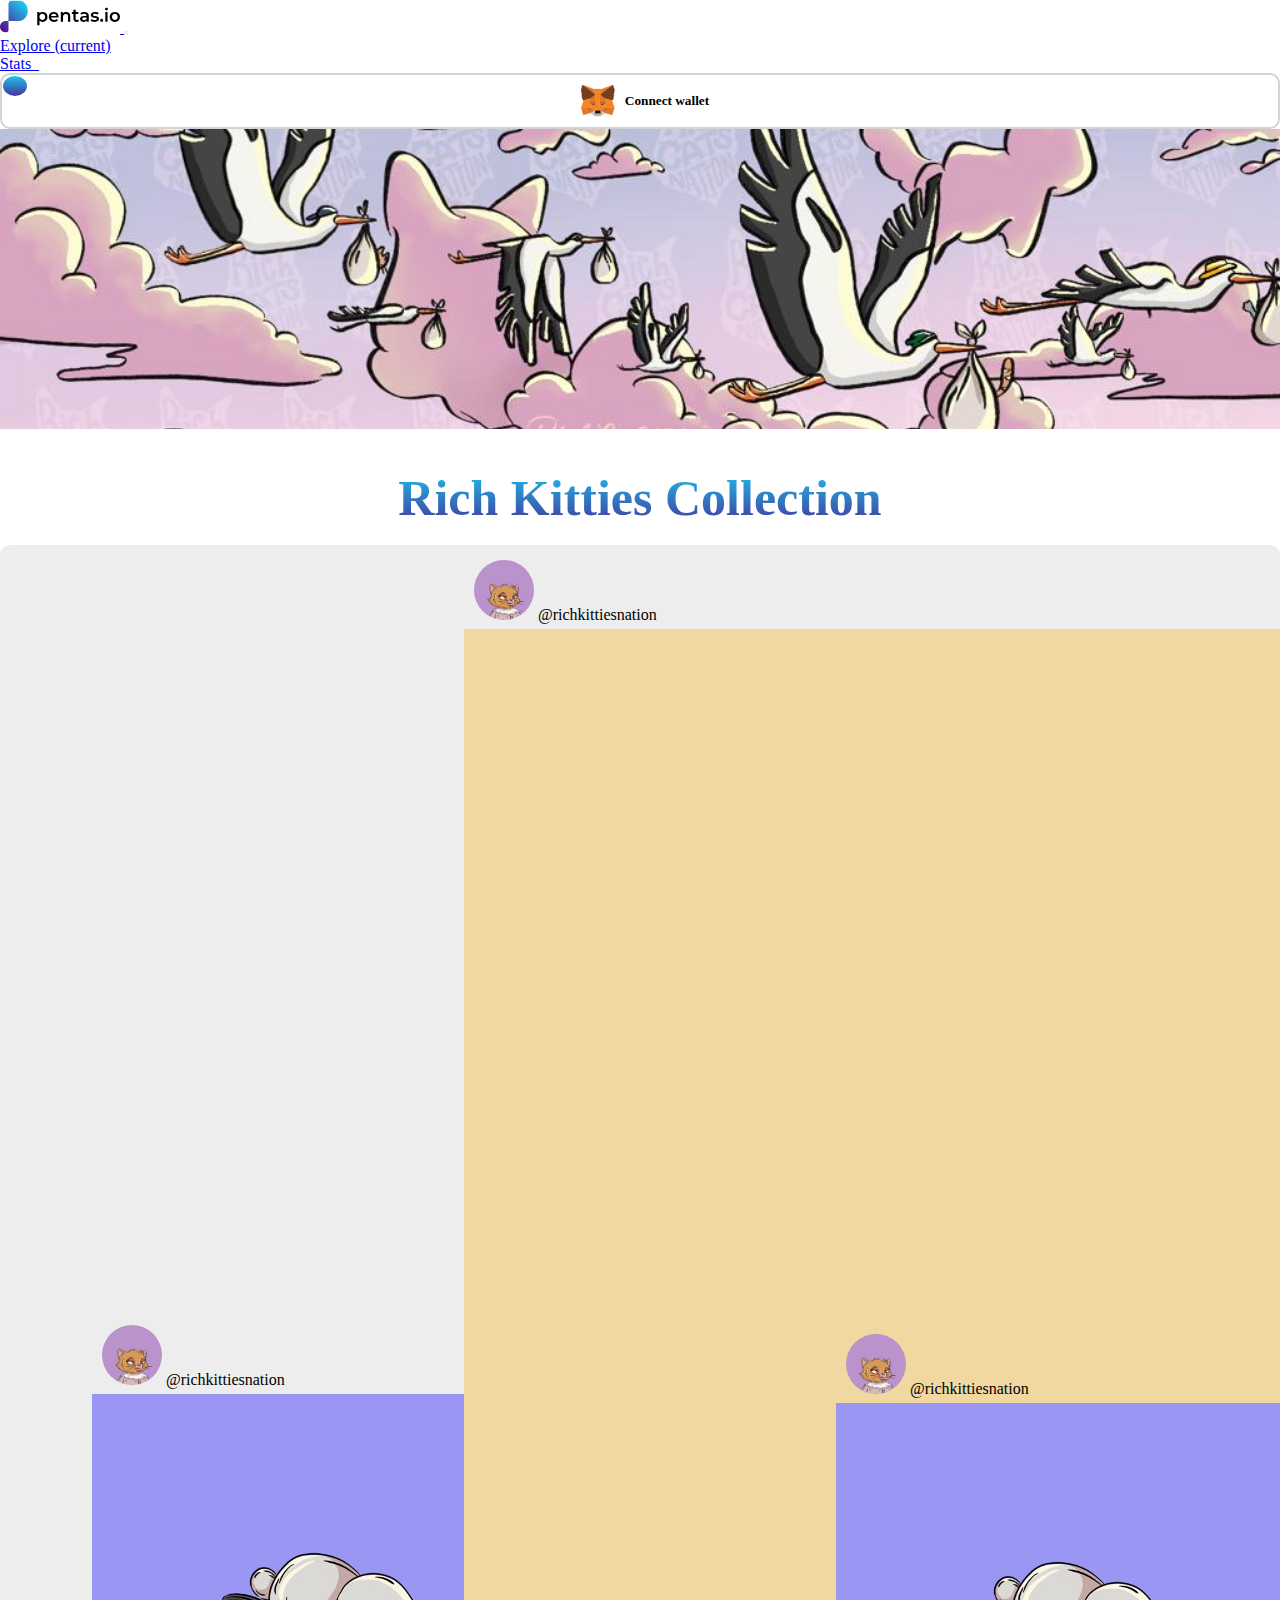
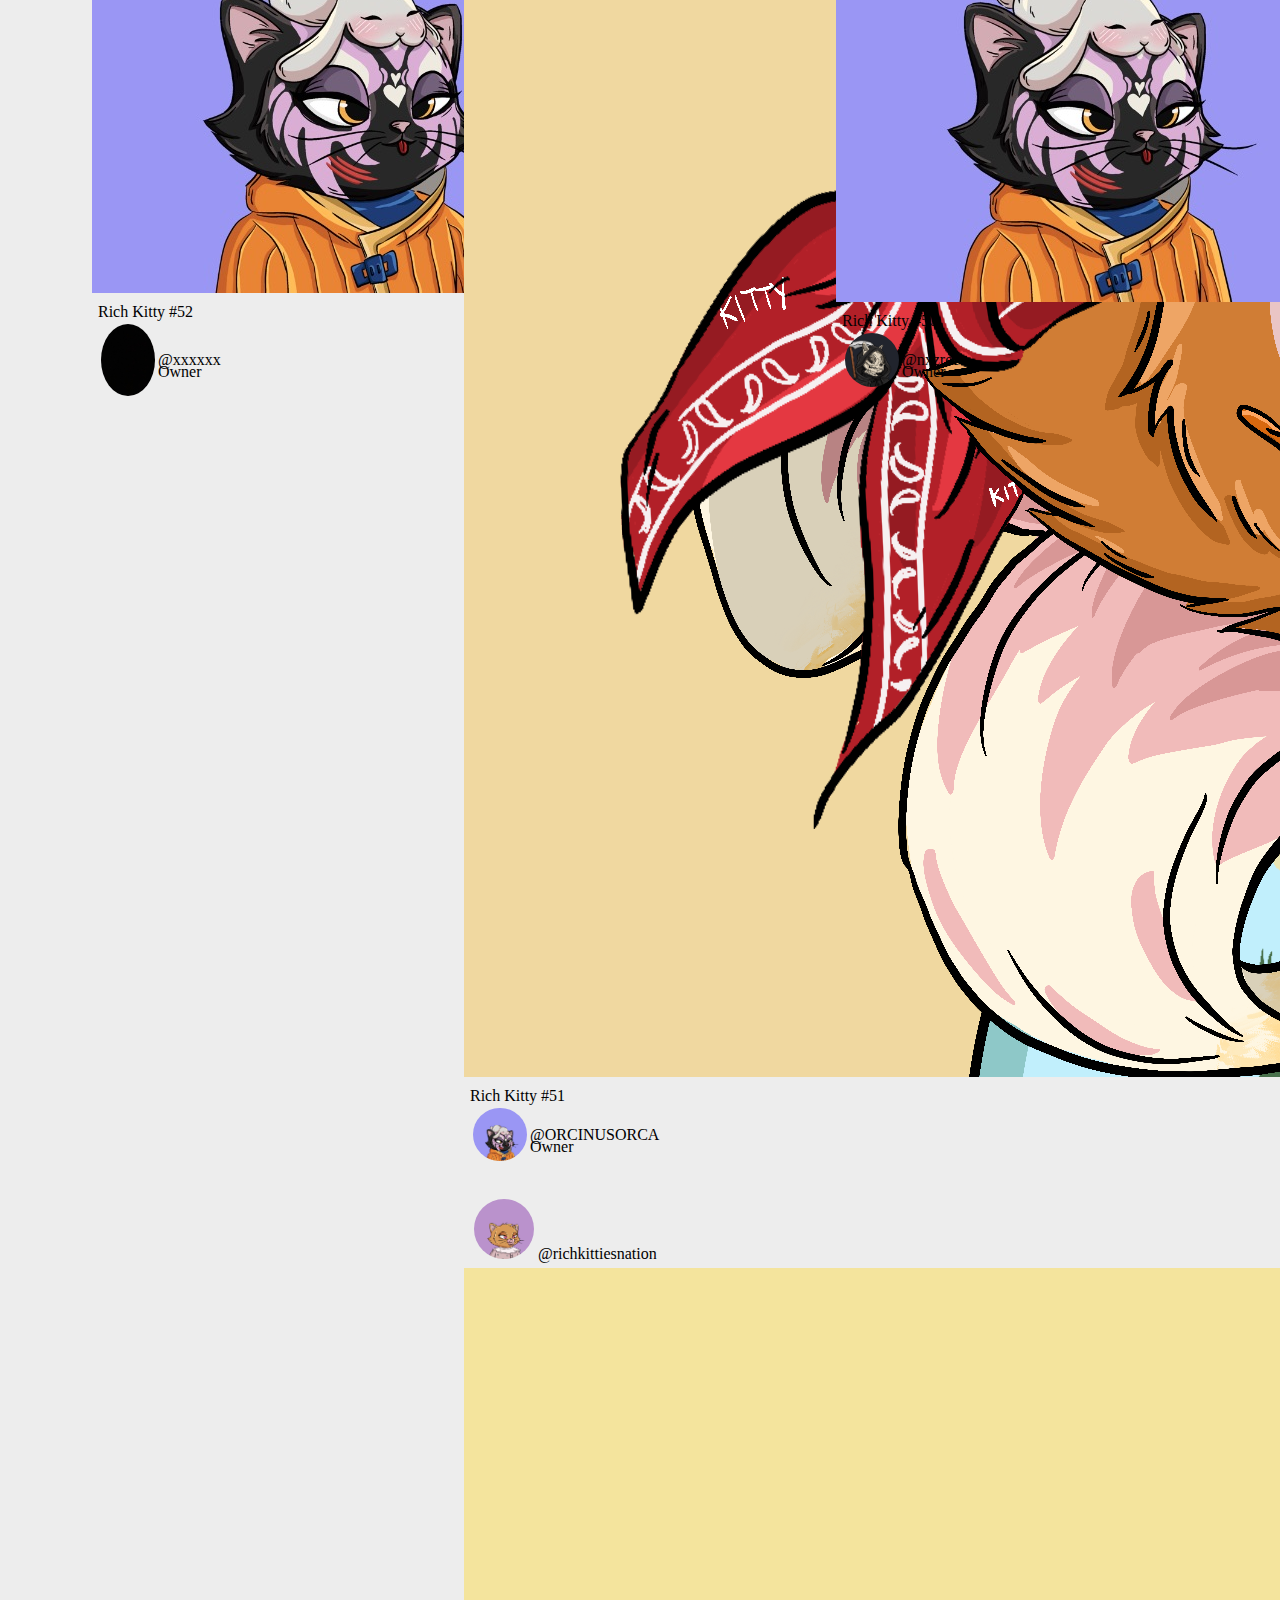
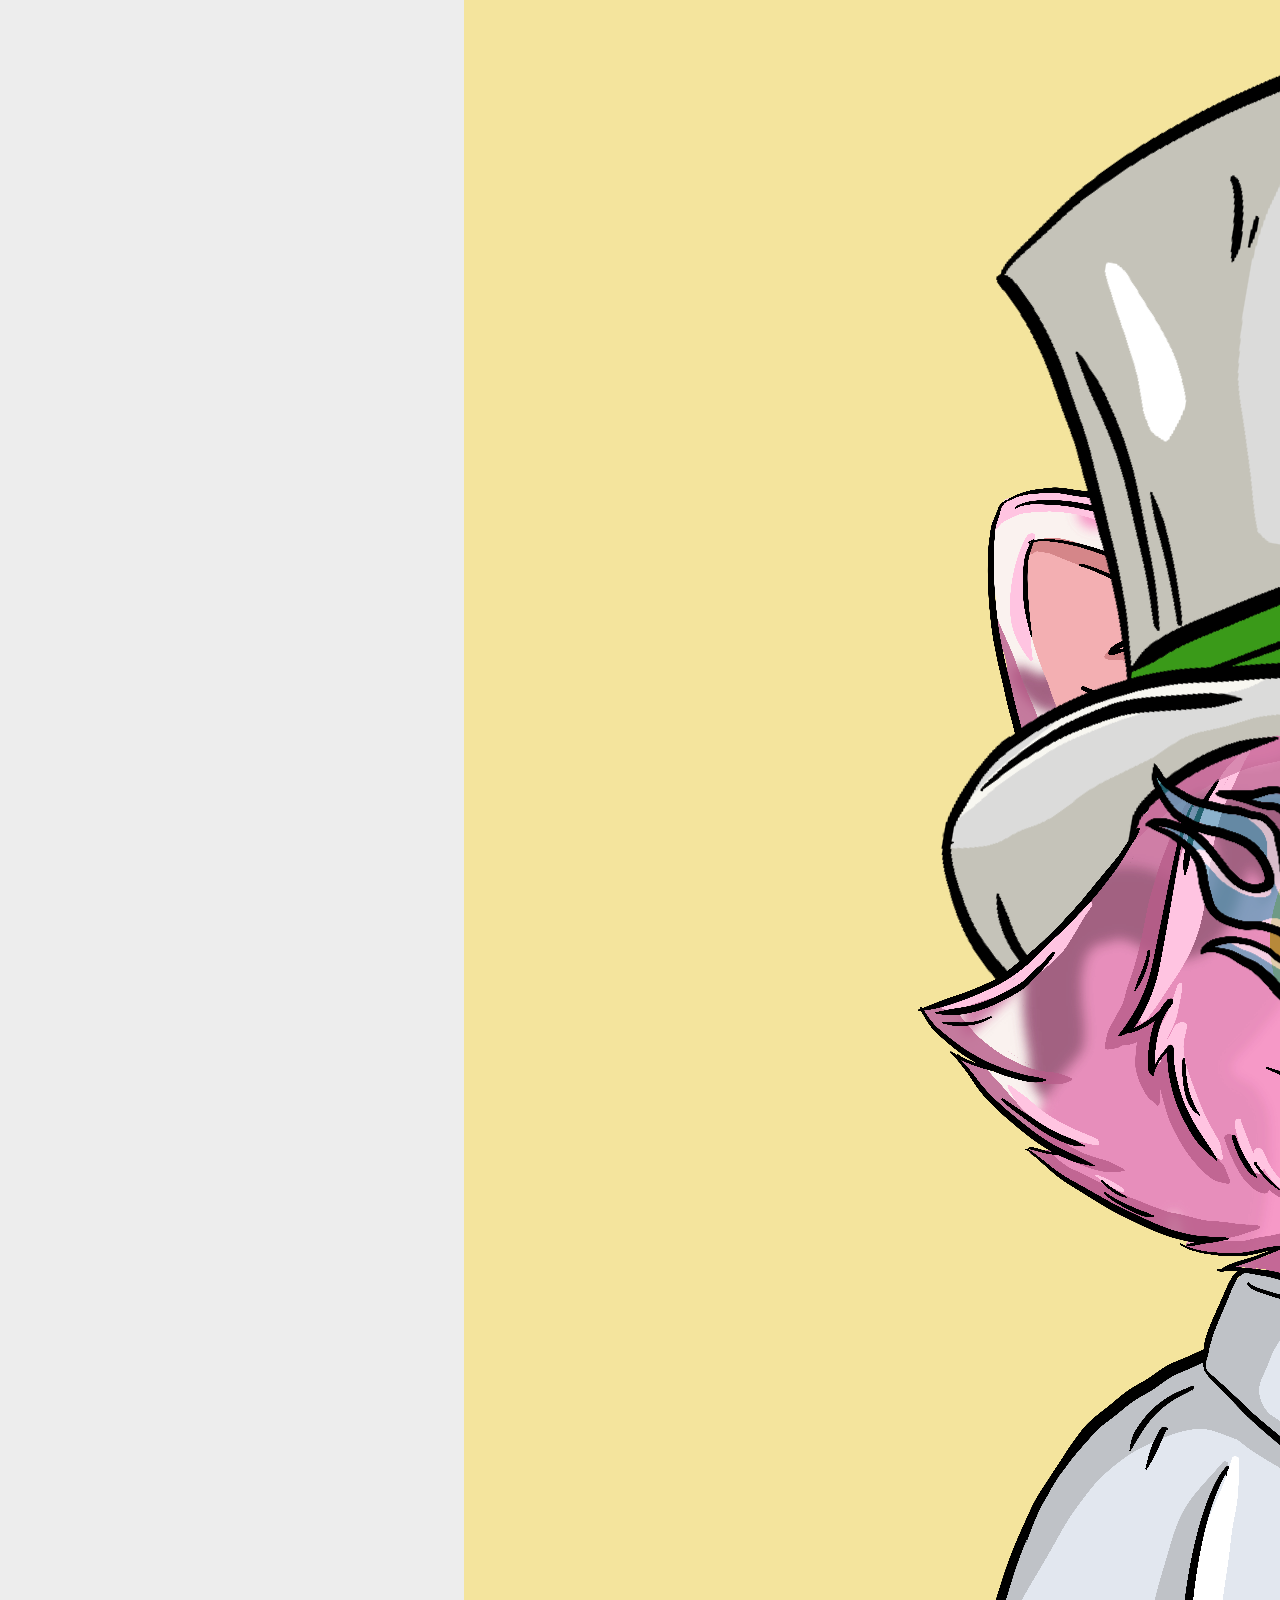
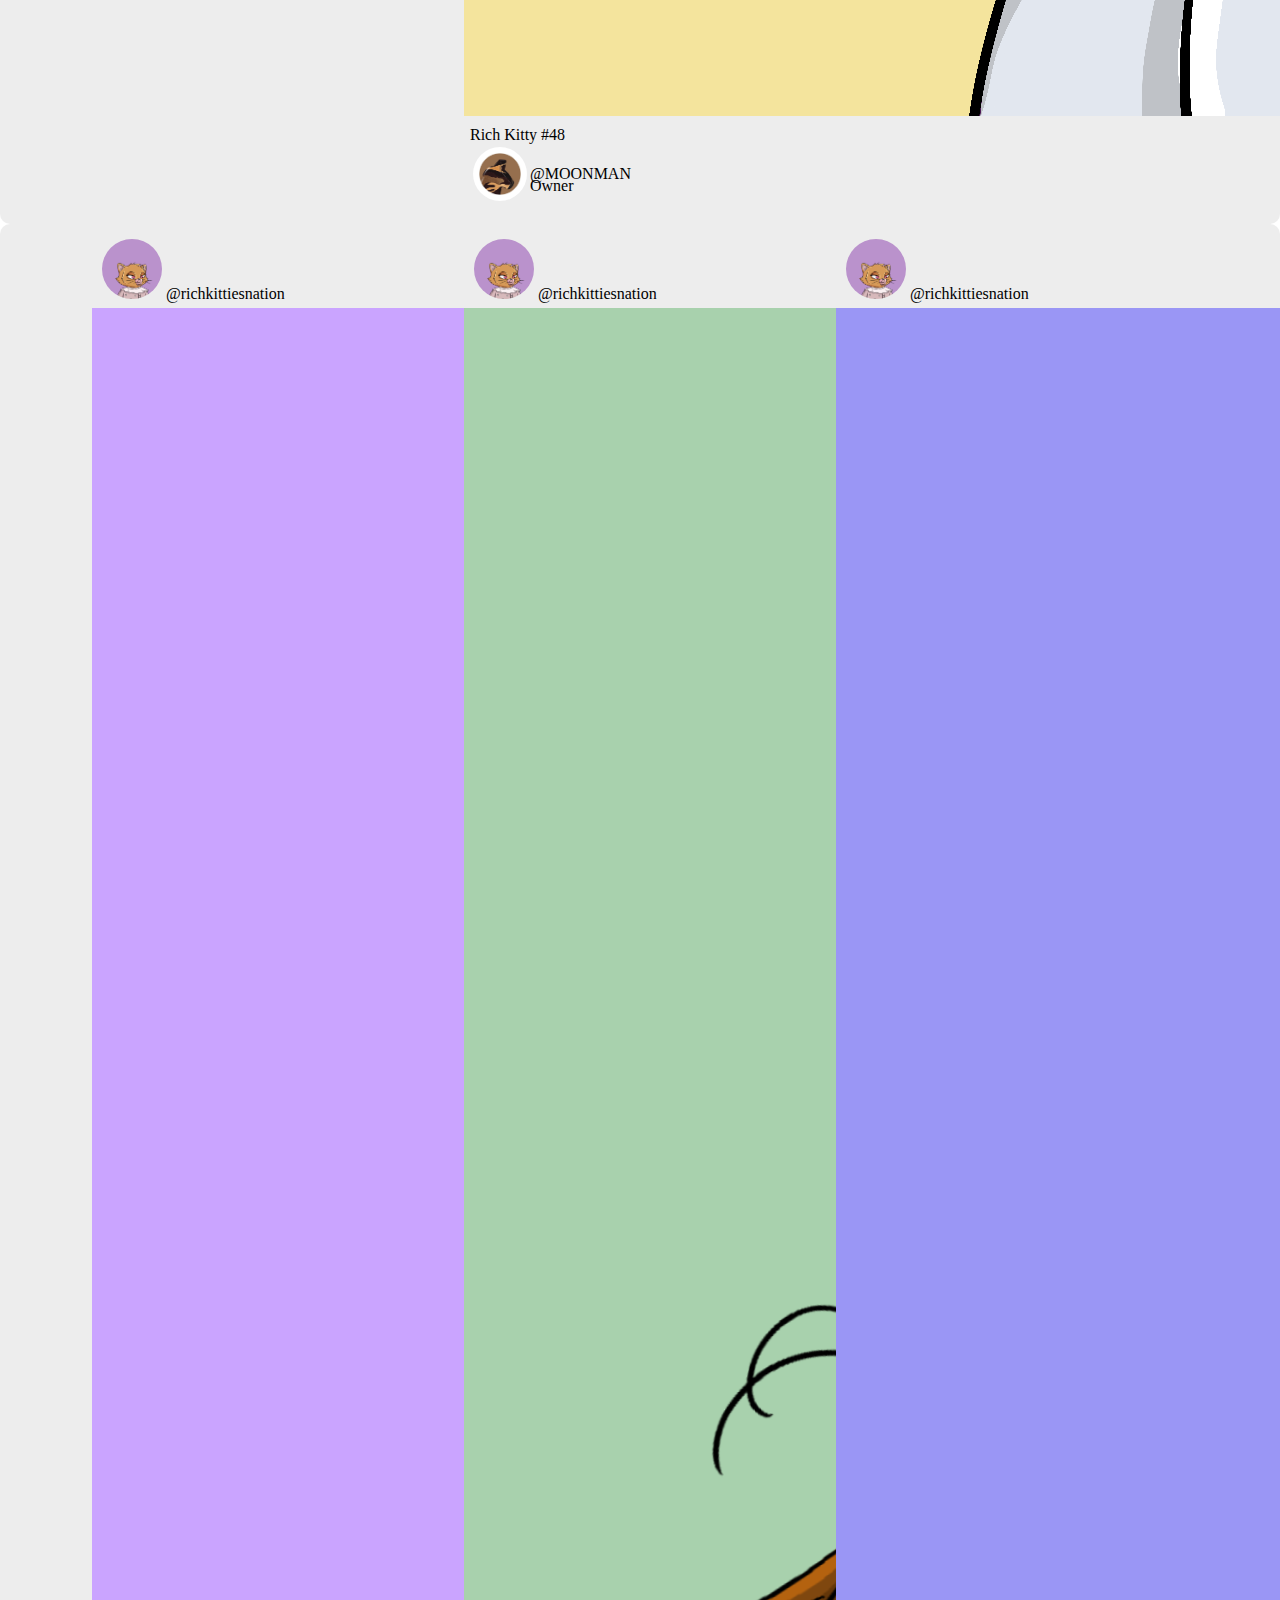
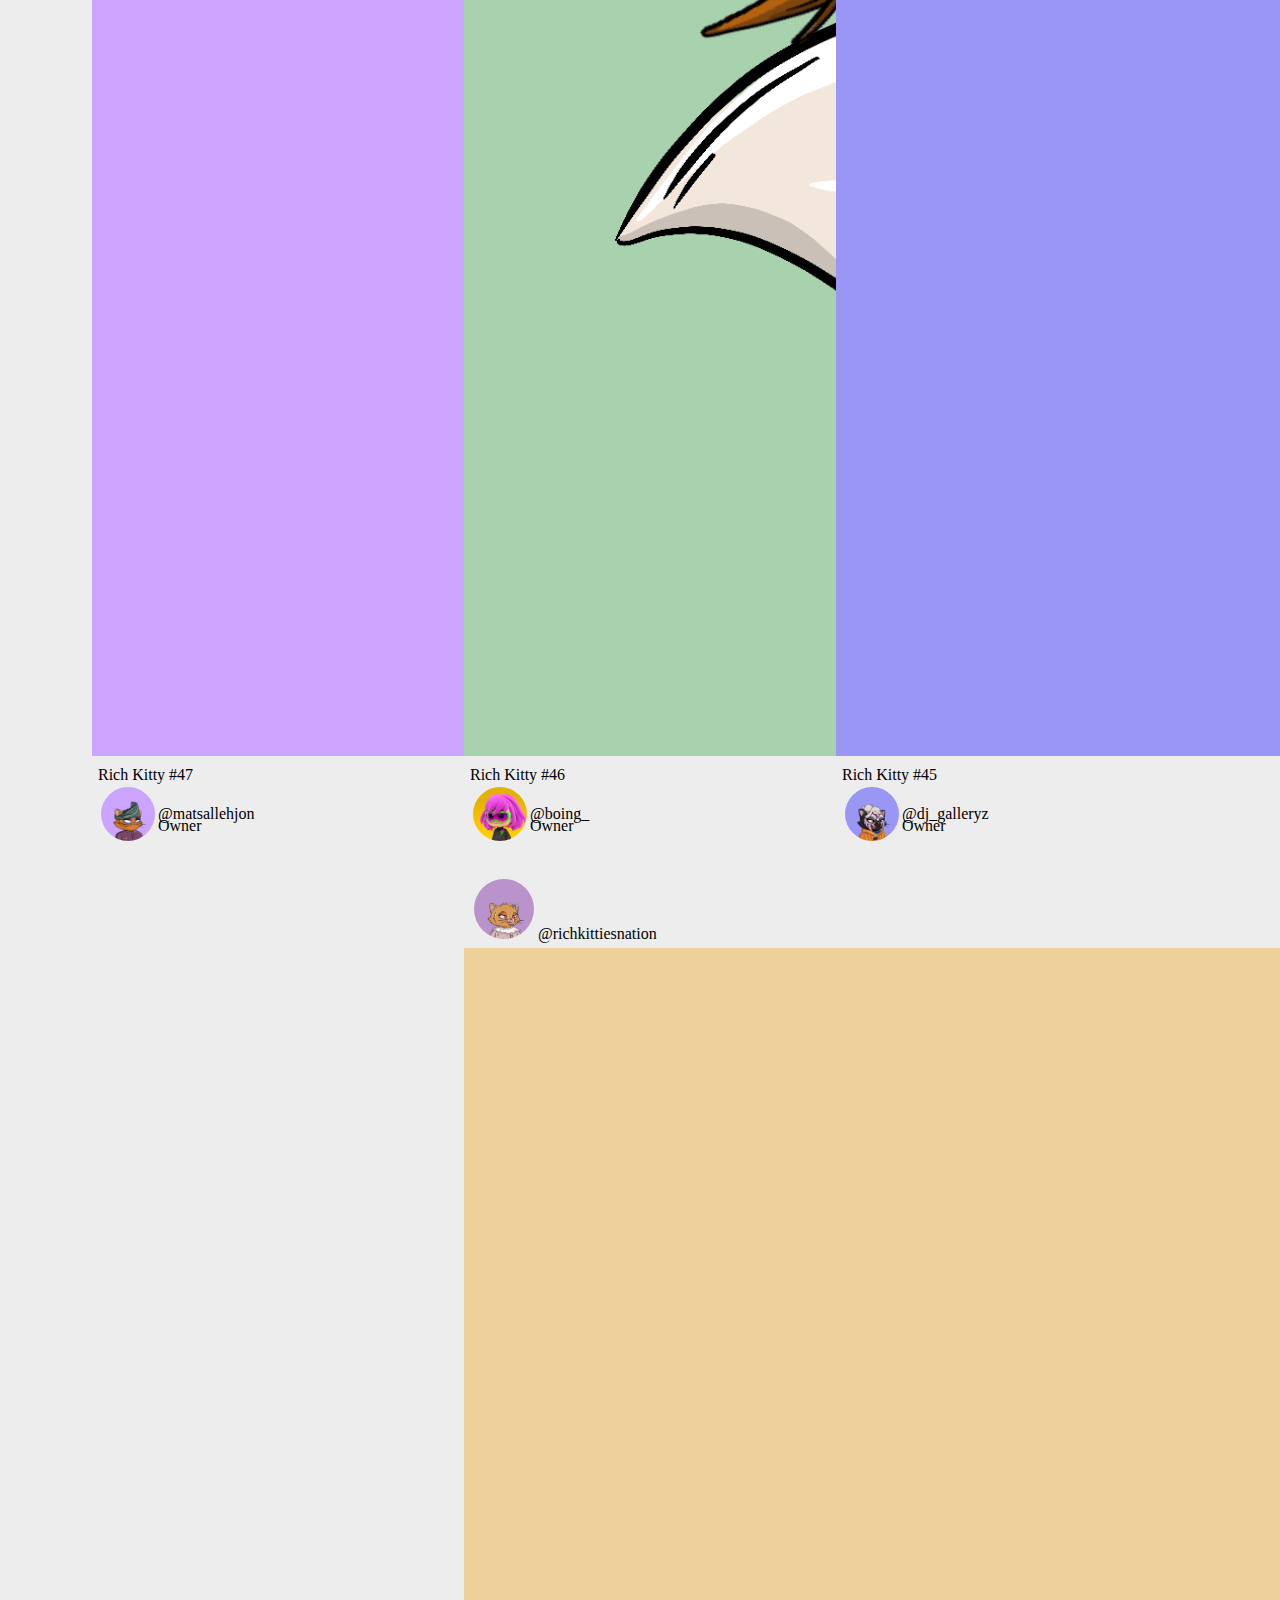
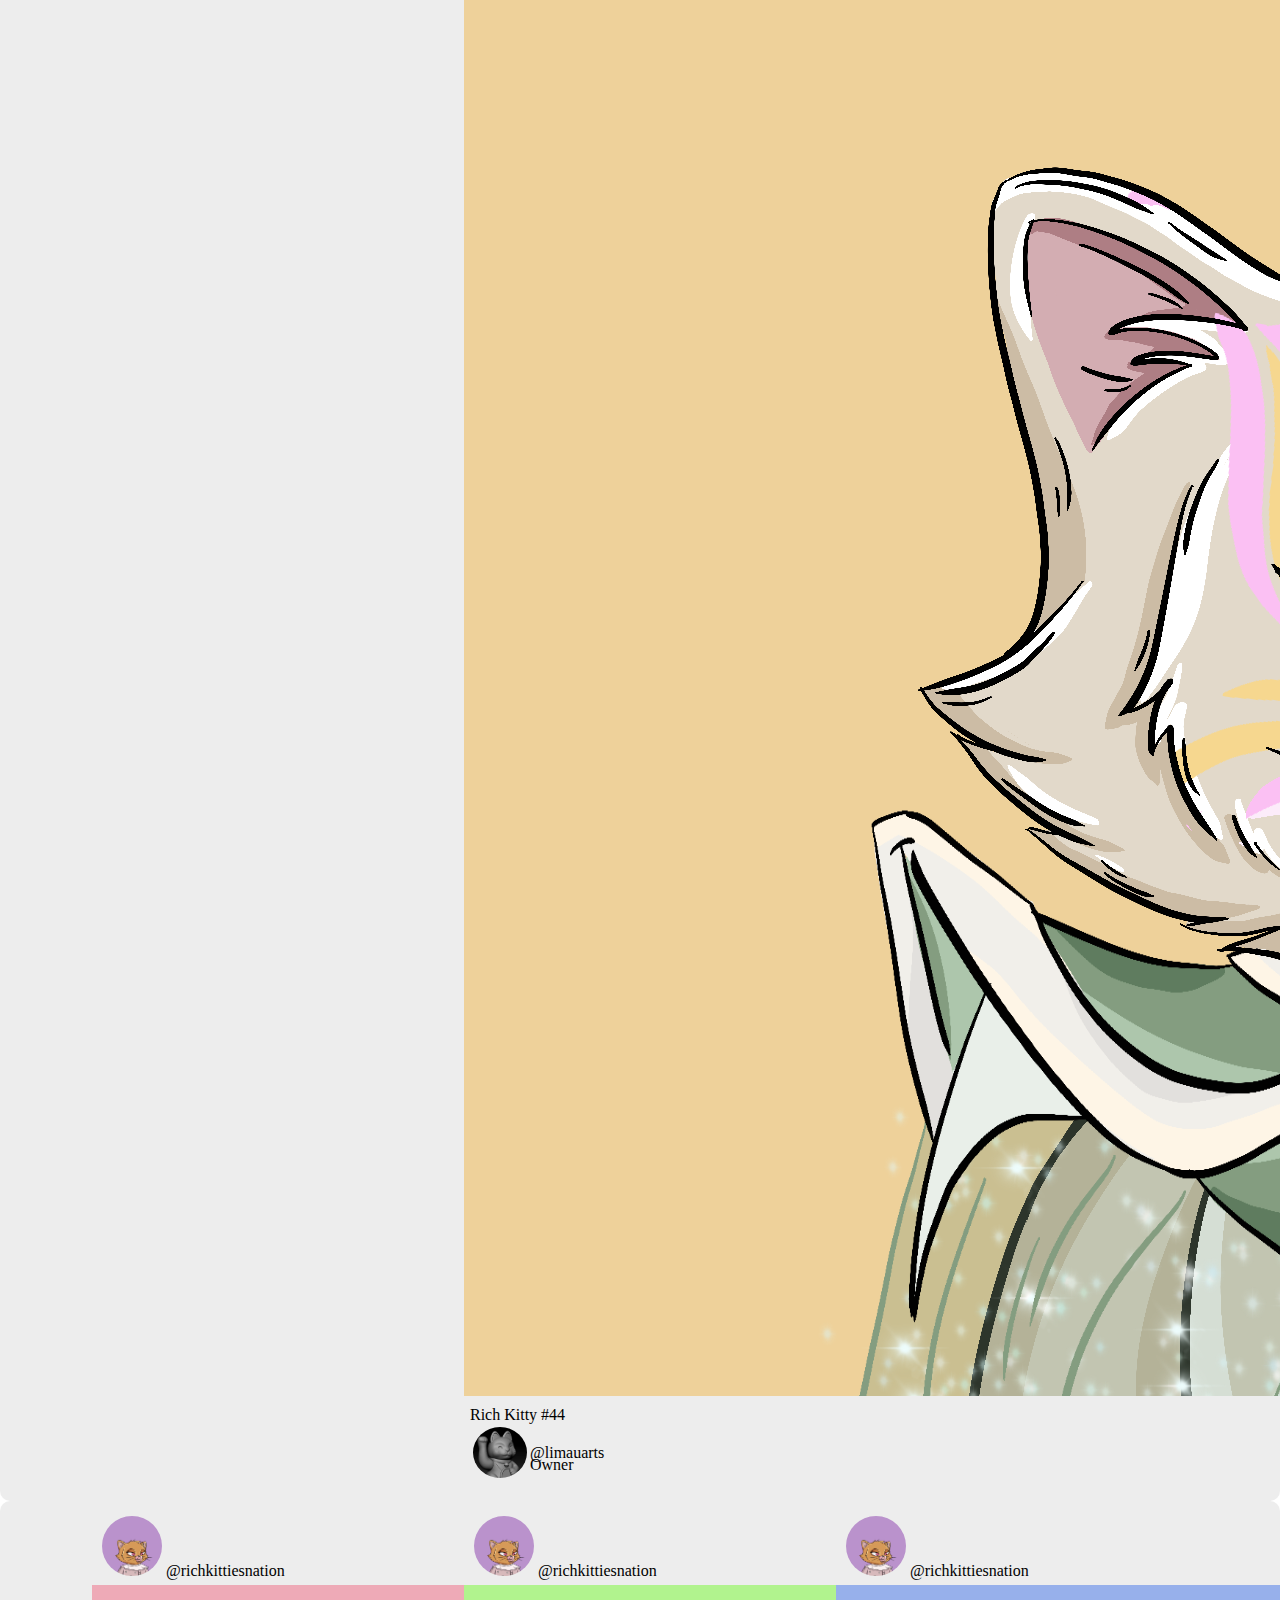
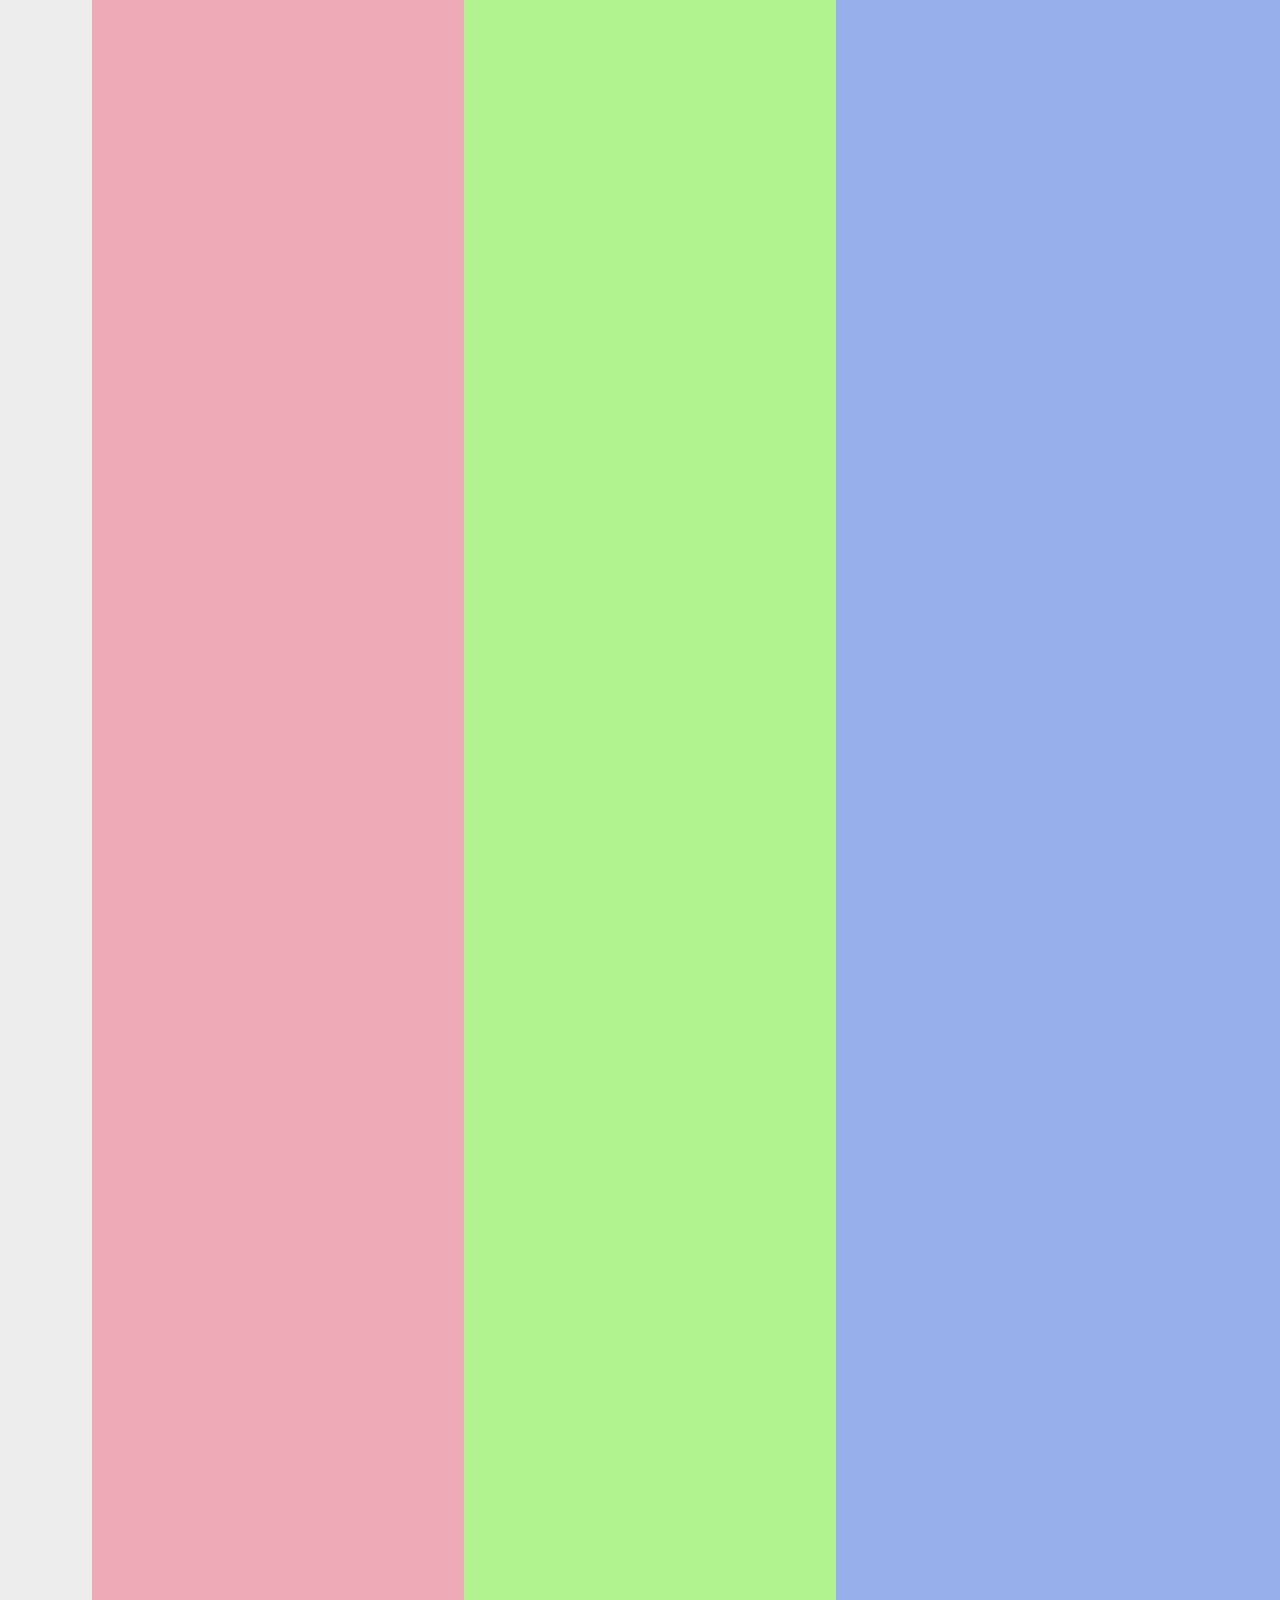
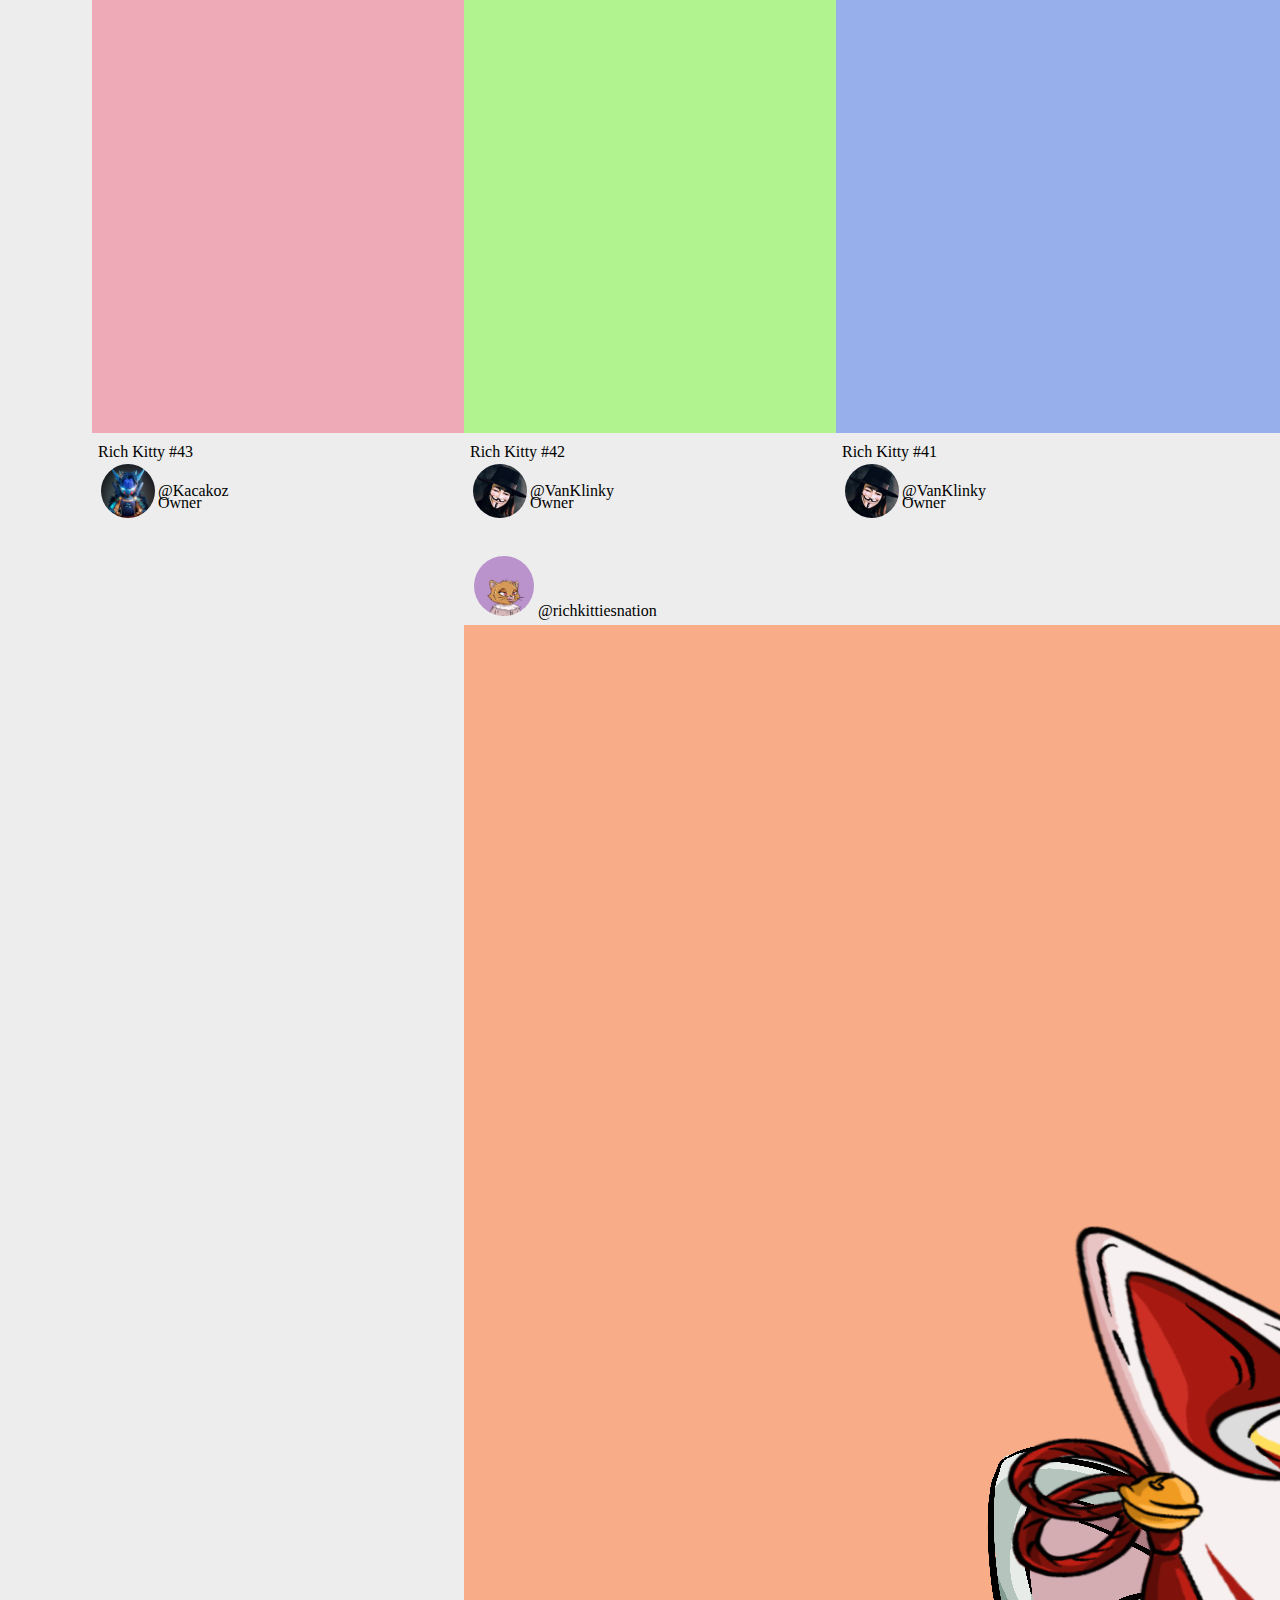
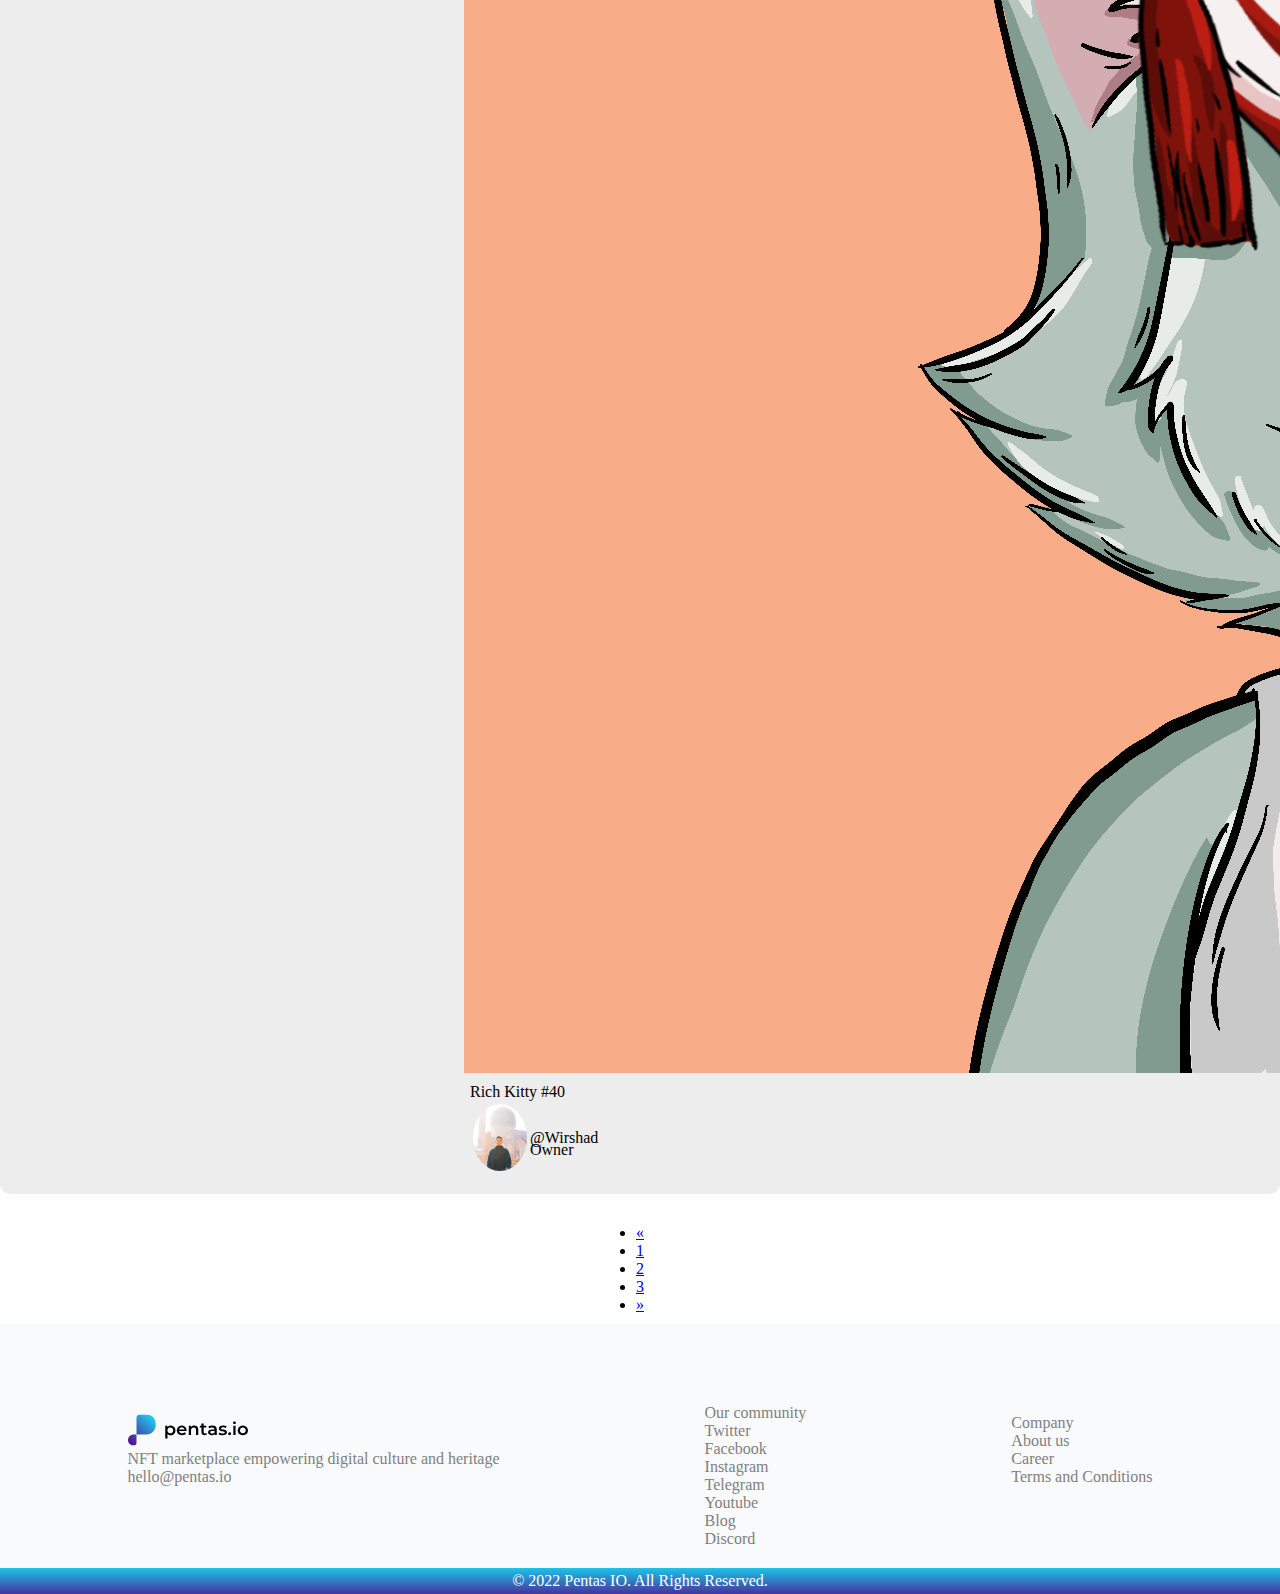
<file: index.html>
<!DOCTYPE html>
<html lang="en">

<head>
    <meta charset="UTF-8">
    <meta http-equiv="X-UA-Compatible" content="IE=edge">
    <meta name="viewport" content="width=device-width, initial-scale=1.0">
    <title>Pentas.io</title>
    <link rel="stylesheet" href="style.css">
    <link rel="stylesheet" href="https://cdn.jsdelivr.net/npm/bootstrap@4.6.1/dist/css/bootstrap.min.css"
        integrity="sha384-zCbKRCUGaJDkqS1kPbPd7TveP5iyJE0EjAuZQTgFLD2ylzuqKfdKlfG/eSrtxUkn" crossorigin="anonymous">

    <link rel="stylesheet" href="https://cdnjs.cloudflare.com/ajax/libs/font-awesome/6.1.1/css/all.min.css"
        integrity="sha512-KfkfwYDsLkIlwQp6LFnl8zNdLGxu9YAA1QvwINks4PhcElQSvqcyVLLD9aMhXd13uQjoXtEKNosOWaZqXgel0g=="
        crossorigin="anonymous" referrerpolicy="no-referrer" />
</head>

<body>

    
    <nav class="navbar navbar-expand-lg navbar-light bg-light sticky-top">
        <a class="navbar-brand" href="#"> <img src="./images/pentas-logo-text.svg" width="120px" alt=""> </a>
        <button class="navbar-toggler" type="button" data-toggle="collapse" data-target="#navbarTogglerDemo02"
            aria-controls="navbarTogglerDemo02" aria-expanded="false" aria-label="Toggle navigation">
            <span class="navbar-toggler-icon"></span>
        </button>

        <div class="collapse navbar-collapse" id="navbarTogglerDemo02">
            <ul class="navbar-nav mr-auto mt-2 mt-lg-0">
                <li class="nav-item active">
                    <a class="nav-link" href="#">Explore&nbsp;<i class="fa-solid fa-angle-down"></i><span
                            class="sr-only">(current)</span></a>
                </li>
                <li class="nav-item">
                    <a class="nav-link" href="#"> Stats &nbsp;<i class="fa-solid fa-angle-down"></i></a>
                </li>

            </ul>

            <div class="walltetButton">
                <img src="./images/metamask.svg" alt="">


                <h5>Connect wallet</h5>
            </div>
        </div>
    </nav>




    <div class="">
    <div class="Content  ">

    
    <div id="tooggleON" class="Dashboard   ">
        <div onclick="Toogle()" class="toggleImg">
            <i  class="fa-solid fa-arrow-right-to-bracket" id="aroow"></i>
            <!-- <img width="70px" onclick="Toogle()" src="./images/right arrow.png.crdownload" alt=""> -->
        </div>

        <br>
        <br>
            <br>
            <div class="kittyImg">
                <img src="./images/Rich-Kitty-2.png" width="290px" alt="">
            </div>
            <br>
            <div class="kittyContent">
                <h2>Rich Kitties Nation</h2>
                <p>@richkittiesnation</p>
                <p>0xb37A...2A7D</p>
            </div>
            
            <br>
            
            <div class="bio">
                <h5>Bio:</h5>
                <p>Kitties from Rich Cats Nation</p>
                <p><i class="fa-solid fa-globe"></i> https://richcatsnation.com/claimkitty</p>
                <p><i class="fa-brands fa-twitter"></i> @richkitties</p>
                
            </div>
            
            
        </div>
        <div class="cardcontainer  ">
            
            <img width="100%" height="300px" style="object-fit: cover;" src="./images/kittiesbanner.jfif" alt="">

            <div class="cardSection">
                <br>
                <br>
                <h1>Rich Kitties Collection</h1>
                <br>

                <div class="cards ">
                    <div class="card " style="width: 22rem;">
                        <!-- <img src="./images/524A1060-2623-4326-80A3-1B01D5940942.jpeg" class="card-img-top" alt="..."> -->
                        <div class="header">
                            <div class="cardheaderContent">
                                <img width="60px" src="./images/Rich-Kitty-2.png" alt="">
                                <span>@richkittiesnation</span>
                            </div>
                            <div class="heartICon">
                                <i class="fa-solid fa-heart"></i>
                            </div>
                        </div>

                        <img src="./images/524A1060-2623-4326-80A3-1B01D5940942.jpeg" alt="">
                        <div class="card-body">

                            <p>Rich Kitty #52</p>
                            <div class="cardfooter">
                                <div class="cardfooterimg">
                                    <img width="60px" src="./images/kityy1.jpg" alt="">
                                </div>
                                <div class="footerContent">
                                    <p> @xxxxxx</p>
                                    <p>Owner</p>
                                </div>
                            </div>
                        </div>
                    </div>


                    <div class="card " style="width: 22rem;">
                        <!-- <img src="./images/524A1060-2623-4326-80A3-1B01D5940942.jpeg" class="card-img-top" alt="..."> -->
                        <div class="header">
                            <div class="cardheaderContent">
                                <img width="60px" src="./images/Rich-Kitty-2.png" alt="">
                                <span>@richkittiesnation</span>
                            </div>
                            <div class="heartICon">
                                <i class="fa-solid fa-heart"></i>
                            </div>
                        </div>

                        <img src="./images/Rich_Kitty_51 (1).png" alt="">
                        <div class="card-body">

                            <p>Rich Kitty #51</p>
                            <div class="cardfooter">
                                <div class="cardfooterimg">
                                    <img width="60px" src="./images/524A1060-2623-4326-80A3-1B01D5940942.jpeg" alt="">
                                </div>
                                <div class="footerContent">
                                    <p> @ORCINUSORCA</p>
                                    <p>Owner</p>
                                </div>
                            </div>
                        </div>
                    </div>
                    <div class="card " style="width: 22rem;">
                        <!-- <img src="./images/524A1060-2623-4326-80A3-1B01D5940942.jpeg" class="card-img-top" alt="..."> -->
                        <div class="header">
                            <div class="cardheaderContent">
                                <img width="60px" src="./images/Rich-Kitty-2.png" alt="">
                                <span>@richkittiesnation</span>
                            </div>
                            <div class="heartICon">
                                <i class="fa-solid fa-heart"></i>
                            </div>
                        </div>

                        <img src="./images/524A1060-2623-4326-80A3-1B01D5940942.jpeg" alt="">
                        <div class="card-body">

                            <p>Rich Kitty #50</p>
                            <div class="cardfooter">
                                <div class="cardfooterimg">
                                    <img width="60px" src="./images/Rich-Cat-191 (1).png" alt="">
                                </div>
                                <div class="footerContent">
                                    <p> @nxzreee</p>
                                    <p>Owner</p>
                                </div>
                            </div>
                        </div>
                    </div>
                    <div class="card " style="width: 22rem;">
                        <!-- <img src="./images/524A1060-2623-4326-80A3-1B01D5940942.jpeg" class="card-img-top" alt="..."> -->
                        <div class="header">
                            <div class="cardheaderContent">
                                <img width="60px" src="./images/Rich-Kitty-2.png" alt="">
                                <span>@richkittiesnation</span>
                            </div>
                            <div class="heartICon">
                                <i class="fa-solid fa-heart"></i>
                            </div>
                        </div>

                        <img src="./images/Rich_Kitty_48.png" alt="">
                        <div class="card-body">

                            <p>Rich Kitty #48</p>
                            <div class="cardfooter">
                                <div class="cardfooterimg">
                                    <img width="60px" src="./images/48.jpeg" alt="">
                                </div>
                                <div class="footerContent">
                                    <p>
                                        @MOONMAN</p>
                                    <p>Owner</p>
                                </div>
                            </div>
                        </div>
                    </div>
                </div>


                
                <div class="cards ">
                    <div class="card " style="width: 22rem;">
                        <!-- <img src="./images/524A1060-2623-4326-80A3-1B01D5940942.jpeg" class="card-img-top" alt="..."> -->
                        <div class="header">
                            <div class="cardheaderContent">
                                <img width="60px" src="./images/Rich-Kitty-2.png" alt="">
                                <span>@richkittiesnation</span>
                            </div>
                            <div class="heartICon">
                                <i class="fa-solid fa-heart"></i>
                            </div>
                        </div>

                        <img src="./images/Rich_Kitty_47.png" alt="">
                        <div class="card-body">

                            <p>Rich Kitty #47</p>
                            <div class="cardfooter">
                                <div class="cardfooterimg">
                                    <img width="60px" src="./images/Rich_Kitty_47.png" alt="">
                                </div>
                                <div class="footerContent">
                                    <p> @matsallehjon</p>
                                    <p>Owner</p>
                                </div>
                            </div>
                        </div>
                    </div>


                    <div class="card " style="width: 22rem;">
                        <!-- <img src="./images/524A1060-2623-4326-80A3-1B01D5940942.jpeg" class="card-img-top" alt="..."> -->
                        <div class="header">
                            <div class="cardheaderContent">
                                <img width="60px" src="./images/Rich-Kitty-2.png" alt="">
                                <span>@richkittiesnation</span>
                            </div>
                            <div class="heartICon">
                                <i class="fa-solid fa-heart"></i>
                            </div>
                        </div>

                        <img src="./images/Rich_Kitty_46.png" alt="">
                        <div class="card-body">

                            <p>Rich Kitty #46</p>
                            <div class="cardfooter">
                                <div class="cardfooterimg">
                                    <img width="60px" src="./images/46.jpg" alt="">
                                </div>
                                <div class="footerContent">
                                    <p> @boing_</p>
                                    <p>Owner</p>
                                </div>
                            </div>
                        </div>
                    </div>
                    <div class="card " style="width: 22rem;">
                        <!-- <img src="./images/524A1060-2623-4326-80A3-1B01D5940942.jpeg" class="card-img-top" alt="..."> -->
                        <div class="header">
                            <div class="cardheaderContent">
                                <img width="60px" src="./images/Rich-Kitty-2.png" alt="">
                                <span>@richkittiesnation</span>
                            </div>
                            <div class="heartICon">
                                <i class="fa-solid fa-heart"></i>
                            </div>
                        </div>

                        <img src="./images/Rich_Kitty_45.png" alt="">
                        <div class="card-body">

                            <p>Rich Kitty #45</p>
                            <div class="cardfooter">
                                <div class="cardfooterimg">
                                    <img width="60px" src="./images/Rich_Kitty_45.png" alt="">
                                </div>
                                <div class="footerContent">
                                    <p> @dj_galleryz</p>
                                    <p>Owner</p>
                                </div>
                            </div>
                        </div>
                    </div>
                    <div class="card " style="width: 22rem;">
                        <!-- <img src="./images/524A1060-2623-4326-80A3-1B01D5940942.jpeg" class="card-img-top" alt="..."> -->
                        <div class="header">
                            <div class="cardheaderContent">
                                <img width="60px" src="./images/Rich-Kitty-2.png" alt="">
                                <span>@richkittiesnation</span>
                            </div>
                            <div class="heartICon">
                                <i class="fa-solid fa-heart"></i>
                            </div>
                        </div>

                        <img src="./images/Rich_Kitty_44.png" alt="">
                        <div class="card-body">

                            <p>Rich Kitty #44</p>
                            <div class="cardfooter">
                                <div class="cardfooterimg">
                                    <img width="60px" src="./images/234.jpg" alt="">
                                </div>
                                <div class="footerContent">
                                    <p>
                                        @limauarts</p>
                                    <p>Owner</p>
                                </div>
                            </div>
                        </div>
                    </div>
                </div>
                
                <div class="cards ">
                    <div class="card " style="width: 22rem;">
                        <!-- <img src="./images/524A1060-2623-4326-80A3-1B01D5940942.jpeg" class="card-img-top" alt="..."> -->
                        <div class="header">
                            <div class="cardheaderContent">
                                <img width="60px" src="./images/Rich-Kitty-2.png" alt="">
                                <span>@richkittiesnation</span>
                            </div>
                            <div class="heartICon">
                                <i class="fa-solid fa-heart"></i>
                            </div>
                        </div>

                        <img src="./images/Rich_Kitty_43.png" alt="">
                        <div class="card-body">

                            <p>Rich Kitty #43</p>
                            <div class="cardfooter">
                                <div class="cardfooterimg">
                                    <img width="60px" src="./images/43.jpg" alt="">
                                </div>
                                <div class="footerContent">
                                    <p>@Kacakoz</p>
                                    <p>Owner</p>
                                </div>
                            </div>
                        </div>
                    </div>


                    <div class="card " style="width: 22rem;">
                        <!-- <img src="./images/524A1060-2623-4326-80A3-1B01D5940942.jpeg" class="card-img-top" alt="..."> -->
                        <div class="header">
                            <div class="cardheaderContent">
                                <img width="60px" src="./images/Rich-Kitty-2.png" alt="">
                                <span>@richkittiesnation</span>
                            </div>
                            <div class="heartICon">
                                <i class="fa-solid fa-heart"></i>
                            </div>
                        </div>

                        <img src="./images/Rich_Kitty_42.png" alt="">
                        <div class="card-body">

                            <p>Rich Kitty #42</p>
                            <div class="cardfooter">
                                <div class="cardfooterimg">
                                    <img width="60px" src="./images/42.jpg" alt="">
                                </div>
                                <div class="footerContent">
                                    <p>@VanKlinky</p>
                                    <p>Owner</p>
                                </div>
                            </div>
                        </div>
                    </div>
                    <div class="card " style="width: 22rem;">
                        <!-- <img src="./images/524A1060-2623-4326-80A3-1B01D5940942.jpeg" class="card-img-top" alt="..."> -->
                        <div class="header">
                            <div class="cardheaderContent">
                                <img width="60px" src="./images/Rich-Kitty-2.png" alt="">
                                <span>@richkittiesnation</span>
                            </div>
                            <div class="heartICon">
                                <i class="fa-solid fa-heart"></i>
                            </div>
                        </div>

                        <img src="./images/Rich_Kitty_41.png" alt="">
                        <div class="card-body">

                            <p>Rich Kitty #41</p>
                            <div class="cardfooter">
                                <div class="cardfooterimg">
                                    <img width="60px" src="./images/41.jpg" alt="">
                                </div>
                                <div class="footerContent">
                                    <p>@VanKlinky</p>
                                    <p>Owner</p>
                                </div>
                            </div>
                        </div>
                    </div>
                    <div class="card " style="width: 22rem;">
                        <!-- <img src="./images/524A1060-2623-4326-80A3-1B01D5940942.jpeg" class="card-img-top" alt="..."> -->
                        <div class="header">
                            <div class="cardheaderContent">
                                <img width="60px" src="./images/Rich-Kitty-2.png" alt="">
                                <span>@richkittiesnation</span>
                            </div>
                            <div class="heartICon">
                                <i class="fa-solid fa-heart"></i>
                            </div>
                        </div>

                        <img src="./images/Rich_Kitty_40.png" alt="">
                        <div class="card-body">

                            <p>Rich Kitty #40</p>
                            <div class="cardfooter">
                                <div class="cardfooterimg">
                                    <img width="60px" src="./images/40.jpg" alt="">
                                </div>
                                <div class="footerContent">
                                    <p> @Wirshad</p>
                                    <p>Owner</p>
                                </div>
                            </div>
                        </div>
                    </div>
                    <br>
                    <br>
                    <br>
                    
                </div>
            </div>

        </div>

        
    </div>
 
    
</div>  
            <!-- //Pagination -->
                    
            <div class="page">
                    
            <nav aria-label="Page navigation example ">
                <ul class="pagination">
                  <li class="page-item">
                    <a class="page-link" href="#" aria-label="Previous">
                      <span aria-hidden="true">&laquo;</span>
                    </a>
                  </li>
                  <li class="page-item"><a class="page-link" href="index.html">1</a></li>
                  <li class="page-item"><a class="page-link" href="frest.html">2</a></li>
                  <li class="page-item"><a class="page-link" href="#">3</a></li>
                  <li class="page-item">
                    <a class="page-link" href="#" aria-label="Next">
                      <span aria-hidden="true">&raquo;</span>
                    </a>
                  </li>
                </ul>
              </nav>
            </div>

<div class="footerbg">

<div class="footer">
    

    <div class="footerlogo">
        <img src="./images/pentas-logo-text.svg" width="120px" alt="">

        <p>NFT marketplace empowering digital culture and heritage</p>
        <p>hello@pentas.io</p>


    </div>
    <div class="alllnks">
        <ul>
            <li>Our community</li>
            <li>Twitter</li>
            <li>Facebook</li>
            <li>Instagram</li>
            <li>Telegram</li>
            <li>Youtube</li>
            <li>Blog</li>
            <li>Discord</li>
        </ul>

    </div>

    <div class="footerLinks">

        <ul>
            <li>Company</li>
            <li>About us</li>
            <li>Career</li>
            <li>Terms and Conditions</li>
            
        </ul>
        
    </div>


</div>
</div>

<div class="copy">
    <p> &copy; 2022 Pentas IO. All Rights Reserved.</p>
</div>
</body>

<script src="https://cdn.jsdelivr.net/npm/jquery@3.5.1/dist/jquery.slim.min.js"
    integrity="sha384-DfXdz2htPH0lsSSs5nCTpuj/zy4C+OGpamoFVy38MVBnE+IbbVYUew+OrCXaRkfj"
    crossorigin="anonymous"></script>
<script src="https://cdn.jsdelivr.net/npm/popper.js@1.16.1/dist/umd/popper.min.js"
    integrity="sha384-9/reFTGAW83EW2RDu2S0VKaIzap3H66lZH81PoYlFhbGU+6BZp6G7niu735Sk7lN"
    crossorigin="anonymous"></script>
<script src="https://cdn.jsdelivr.net/npm/bootstrap@4.6.1/dist/js/bootstrap.min.js"
    integrity="sha384-VHvPCCyXqtD5DqJeNxl2dtTyhF78xXNXdkwX1CZeRusQfRKp+tA7hAShOK/B/fQ2"
    crossorigin="anonymous"></script>
<script src="app.js"></script>
</html>
</file>
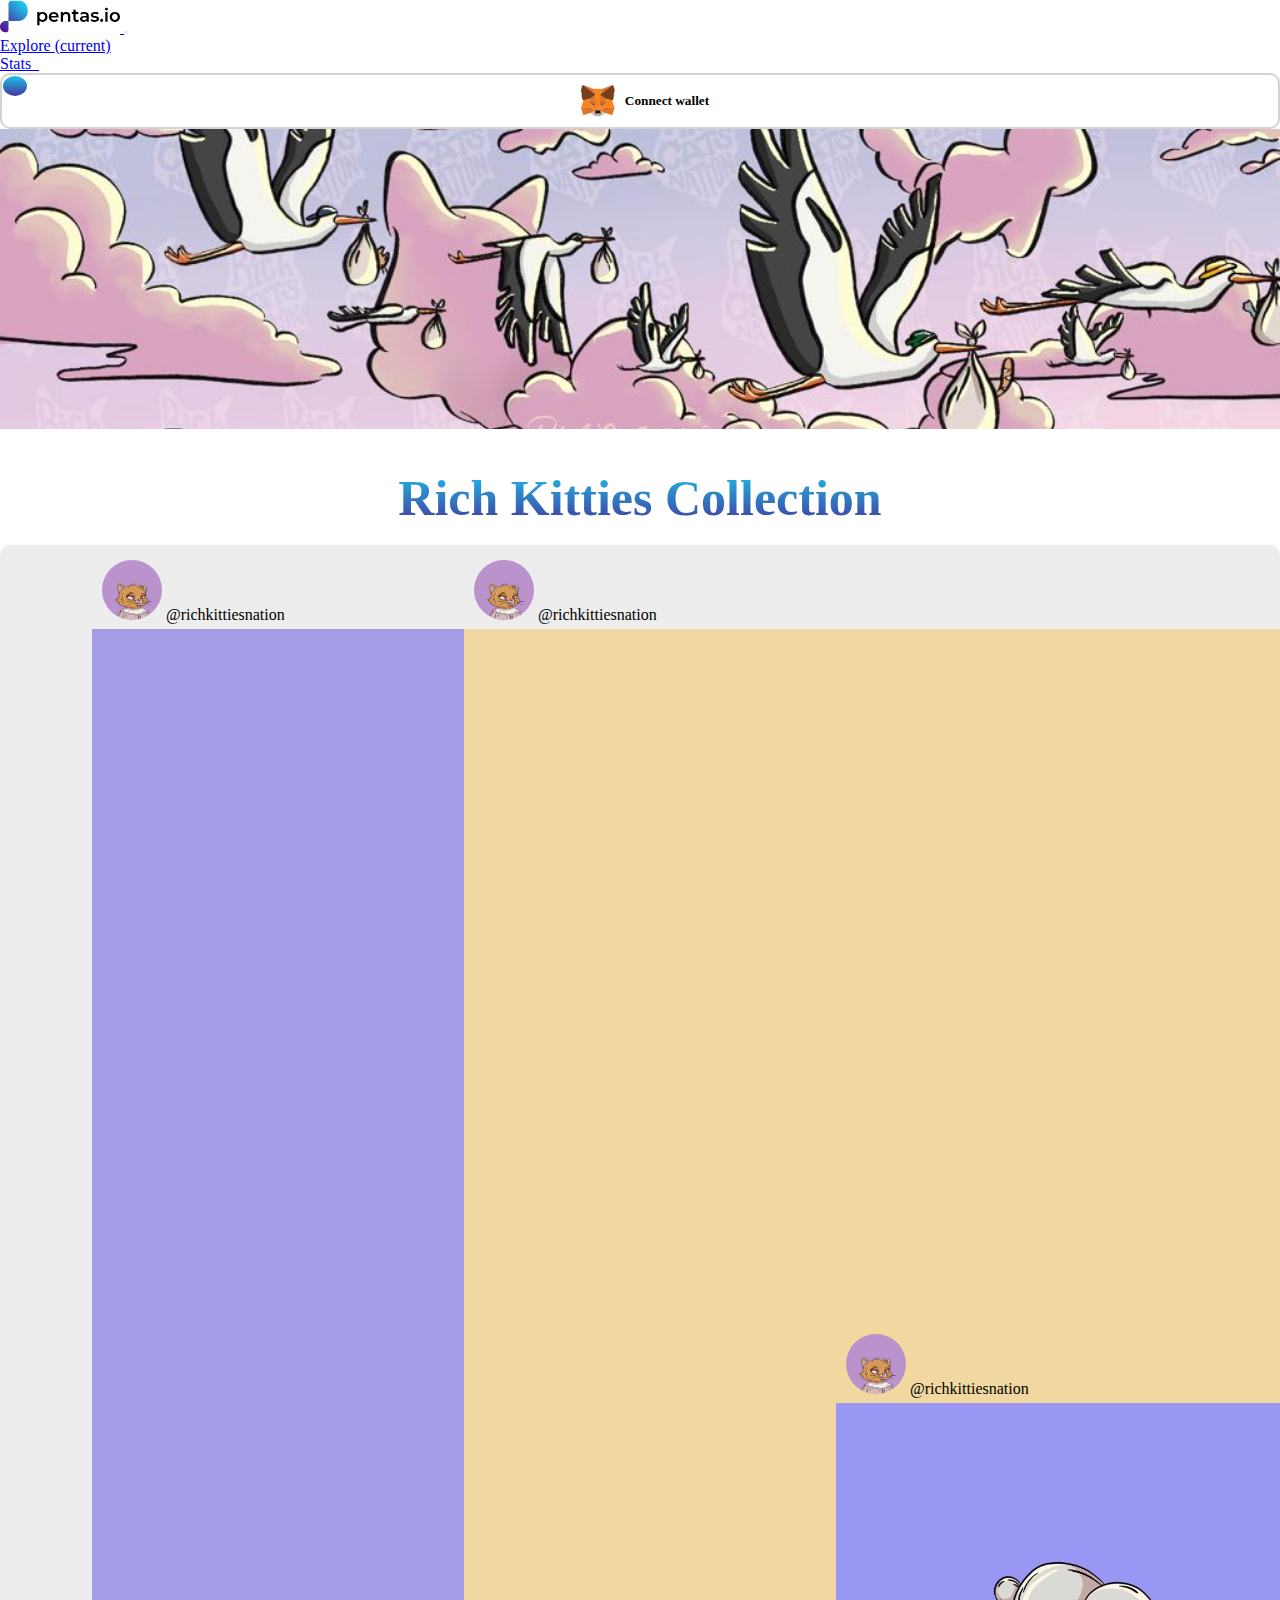
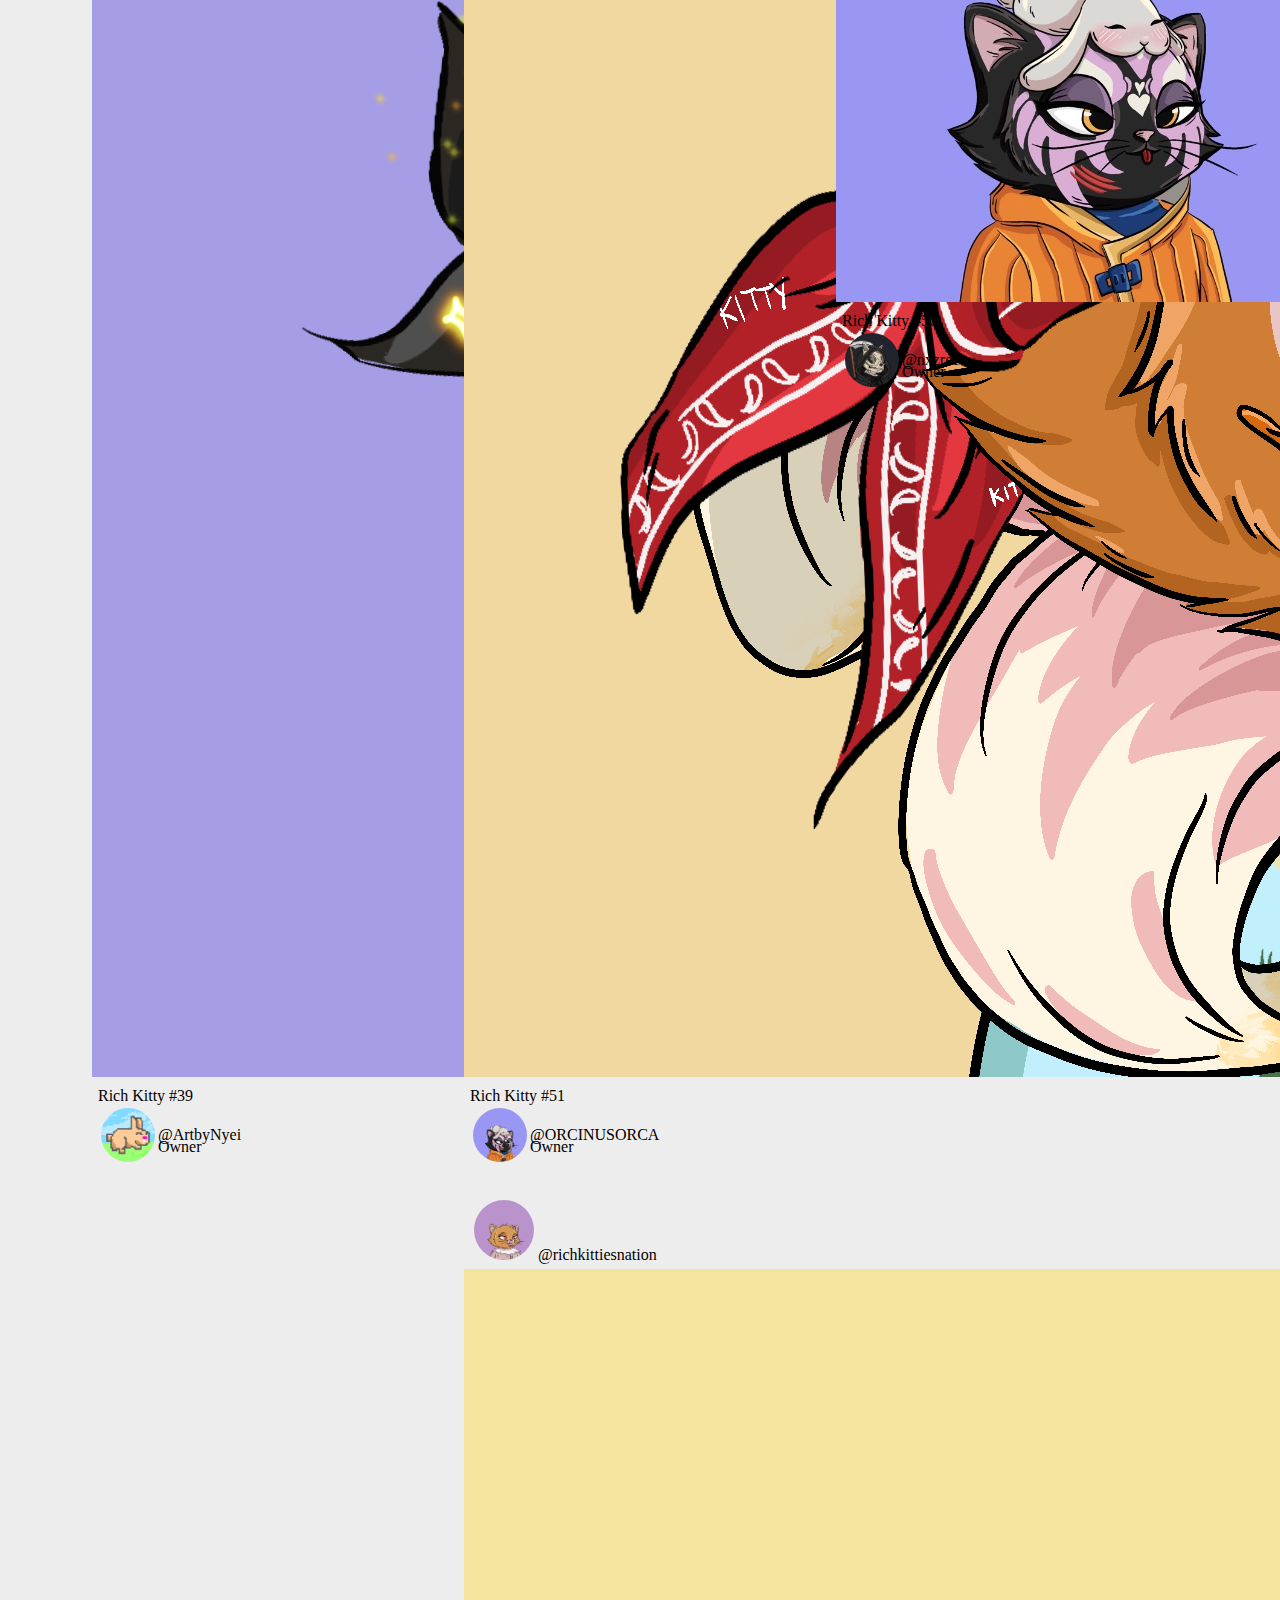
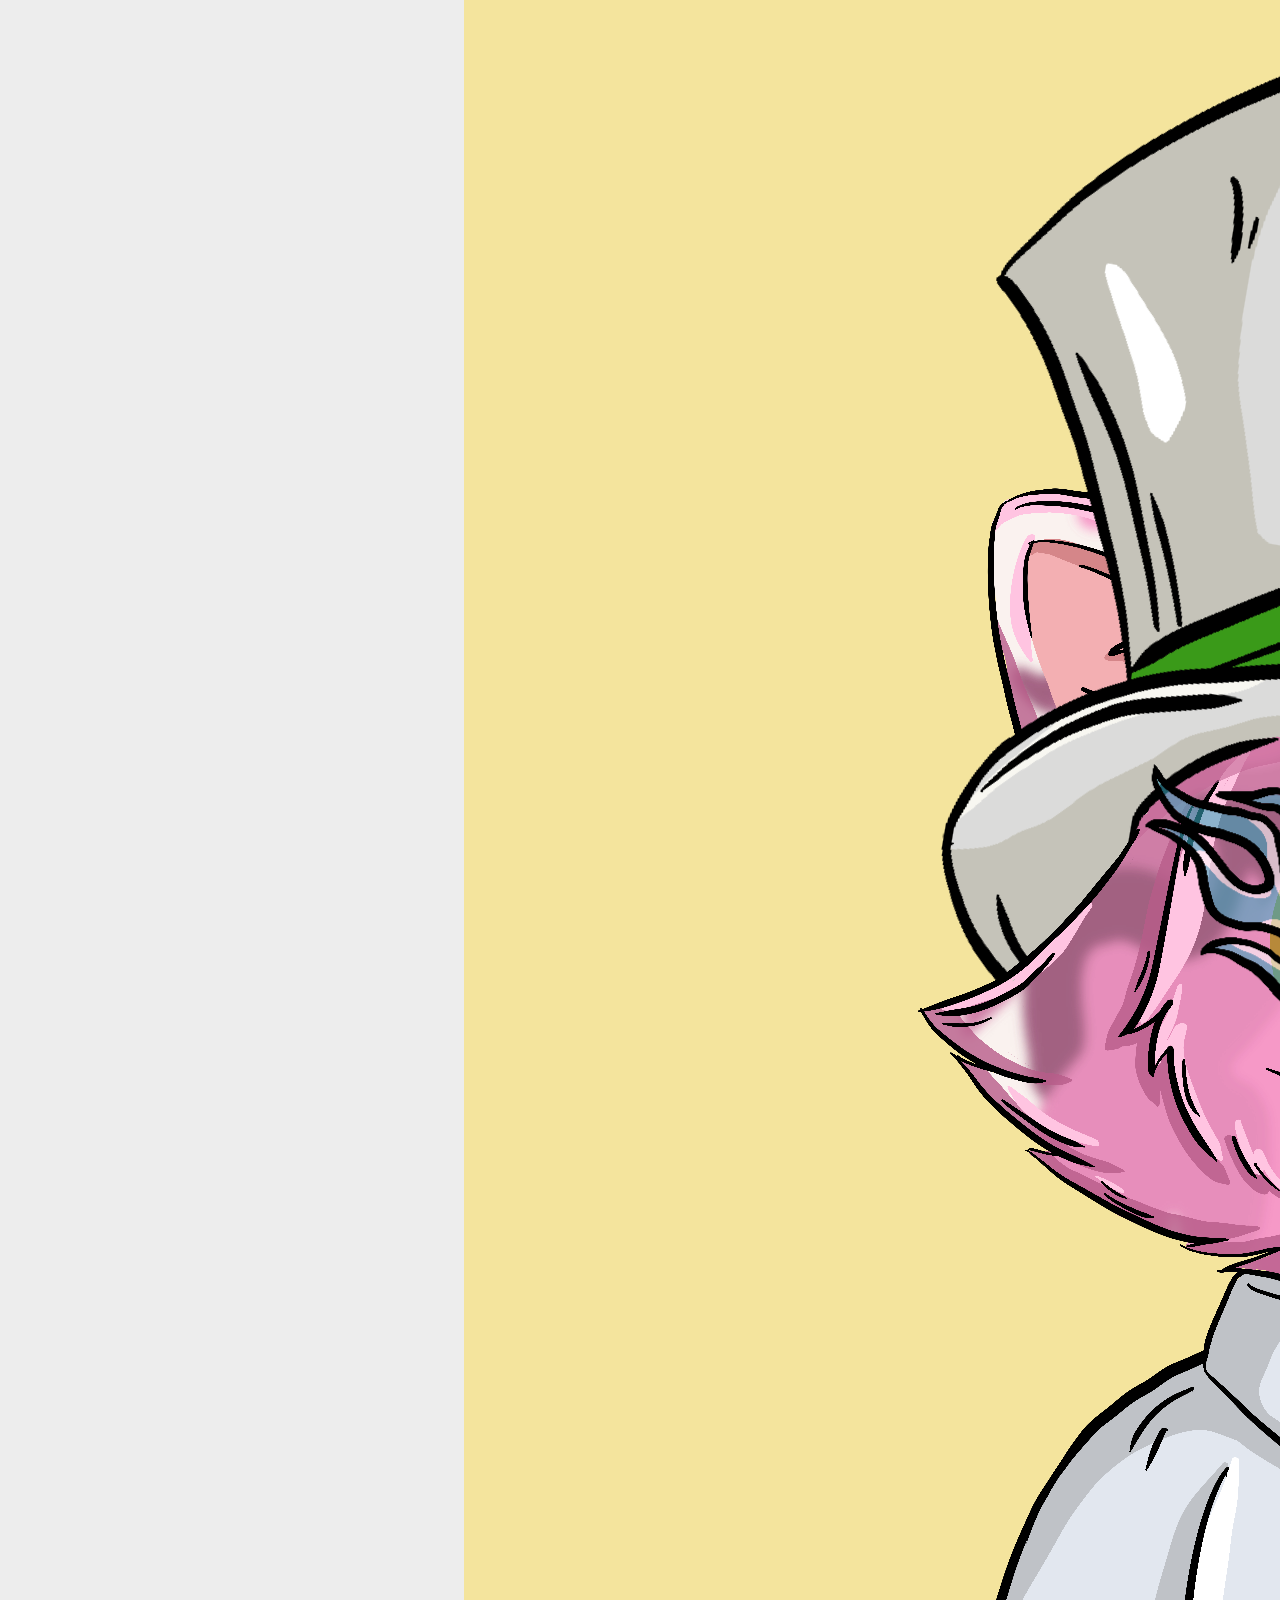
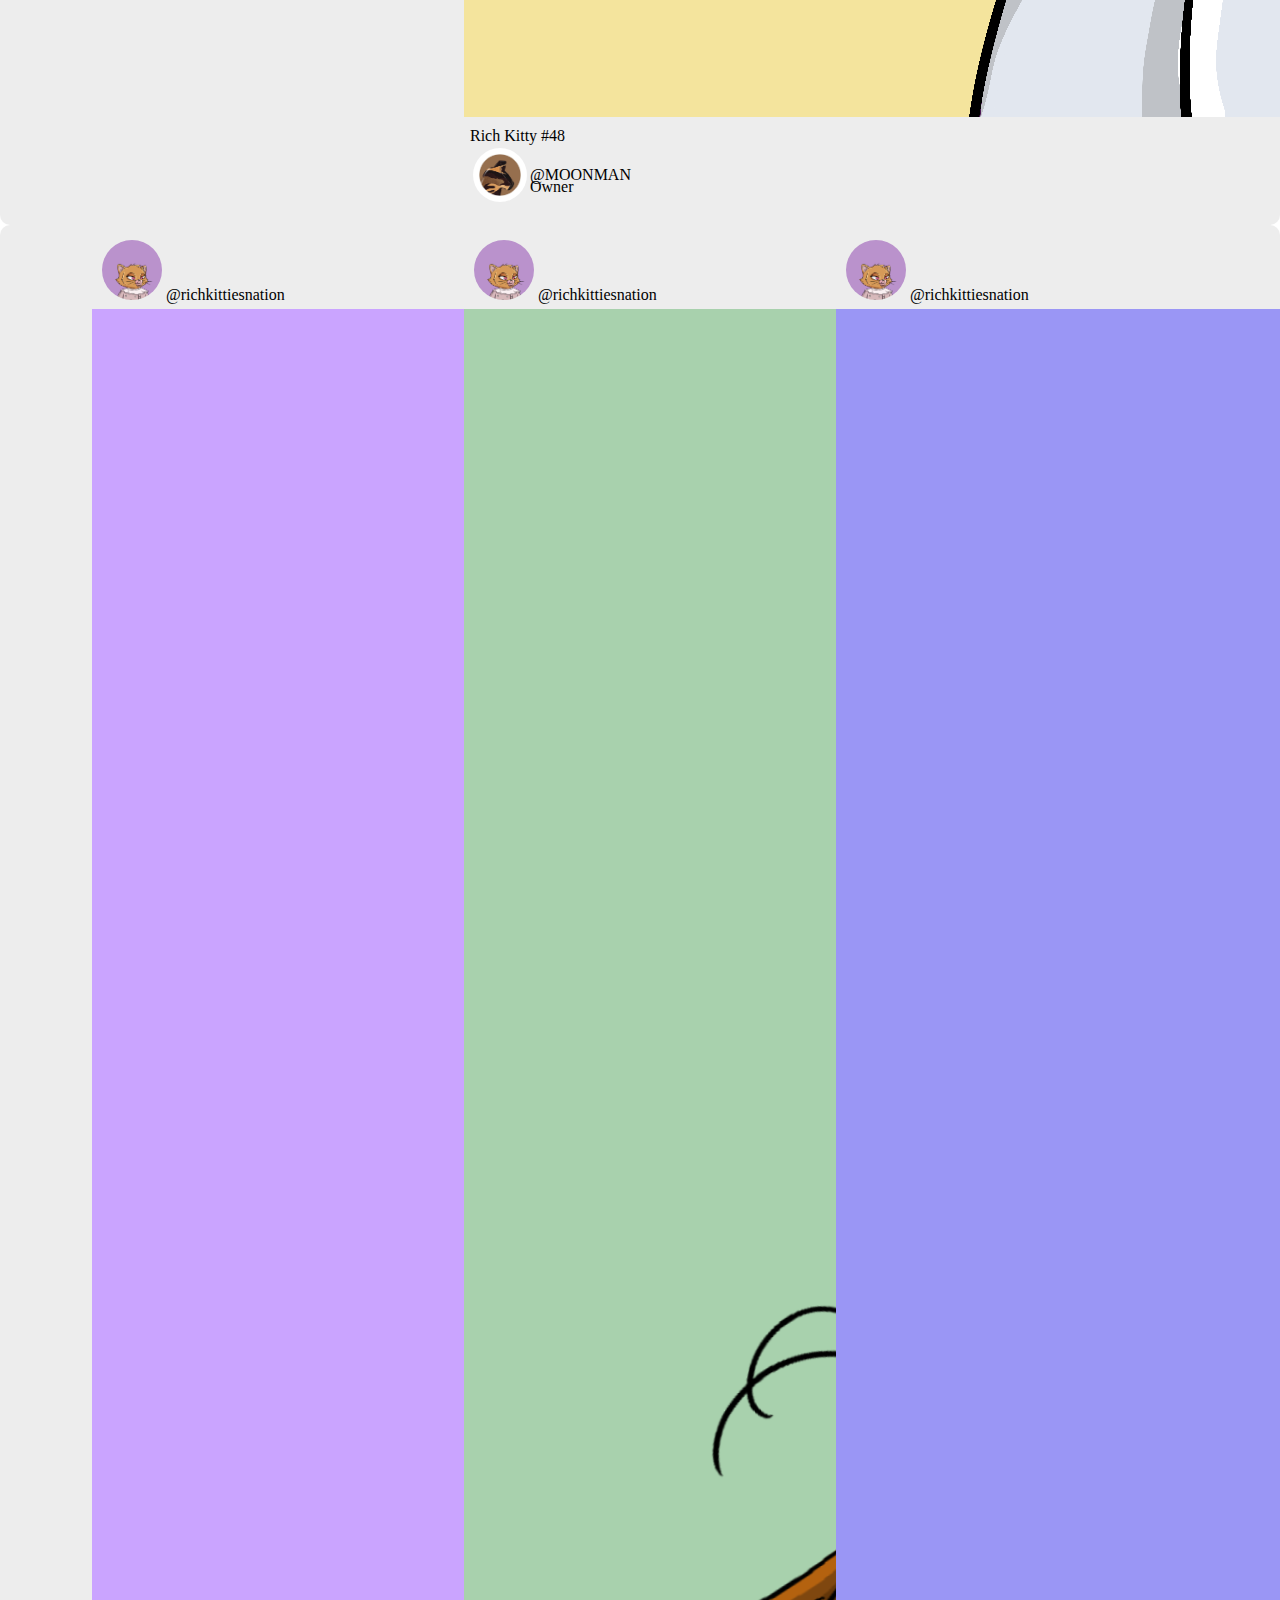
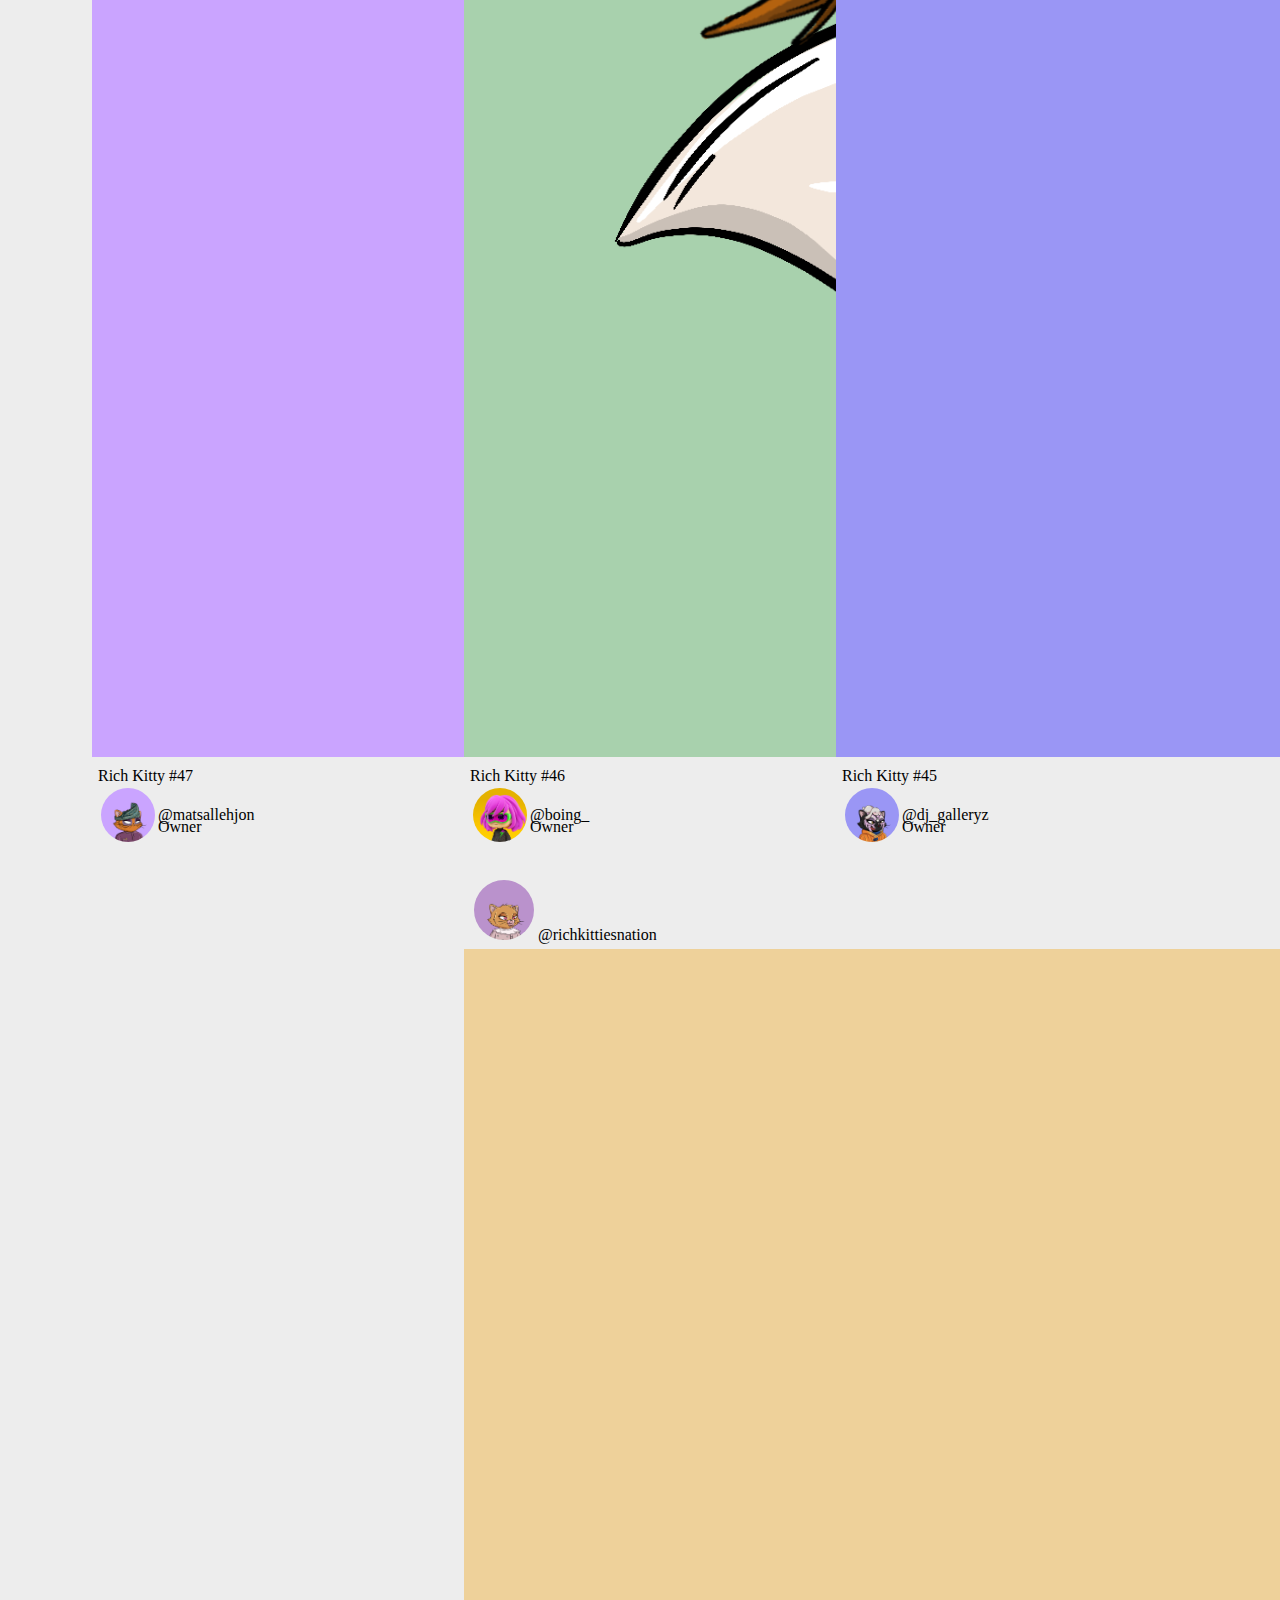
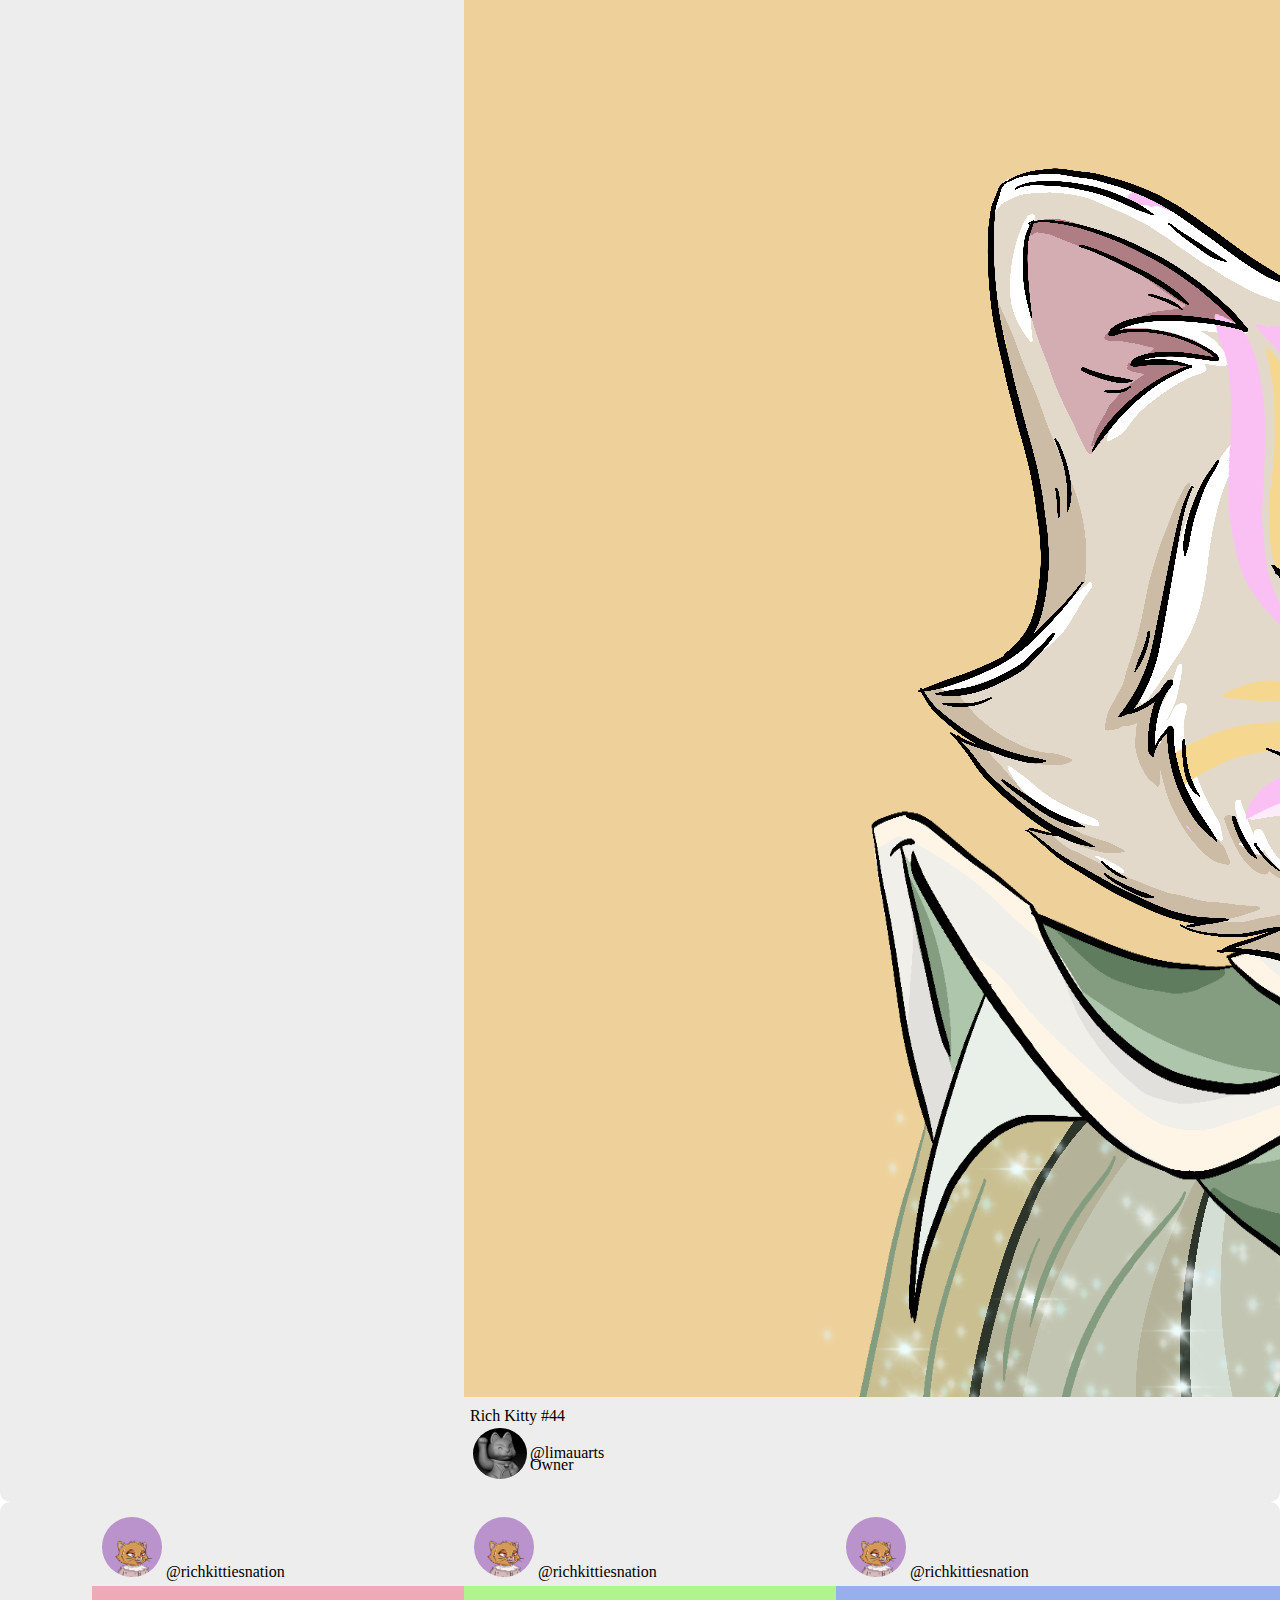
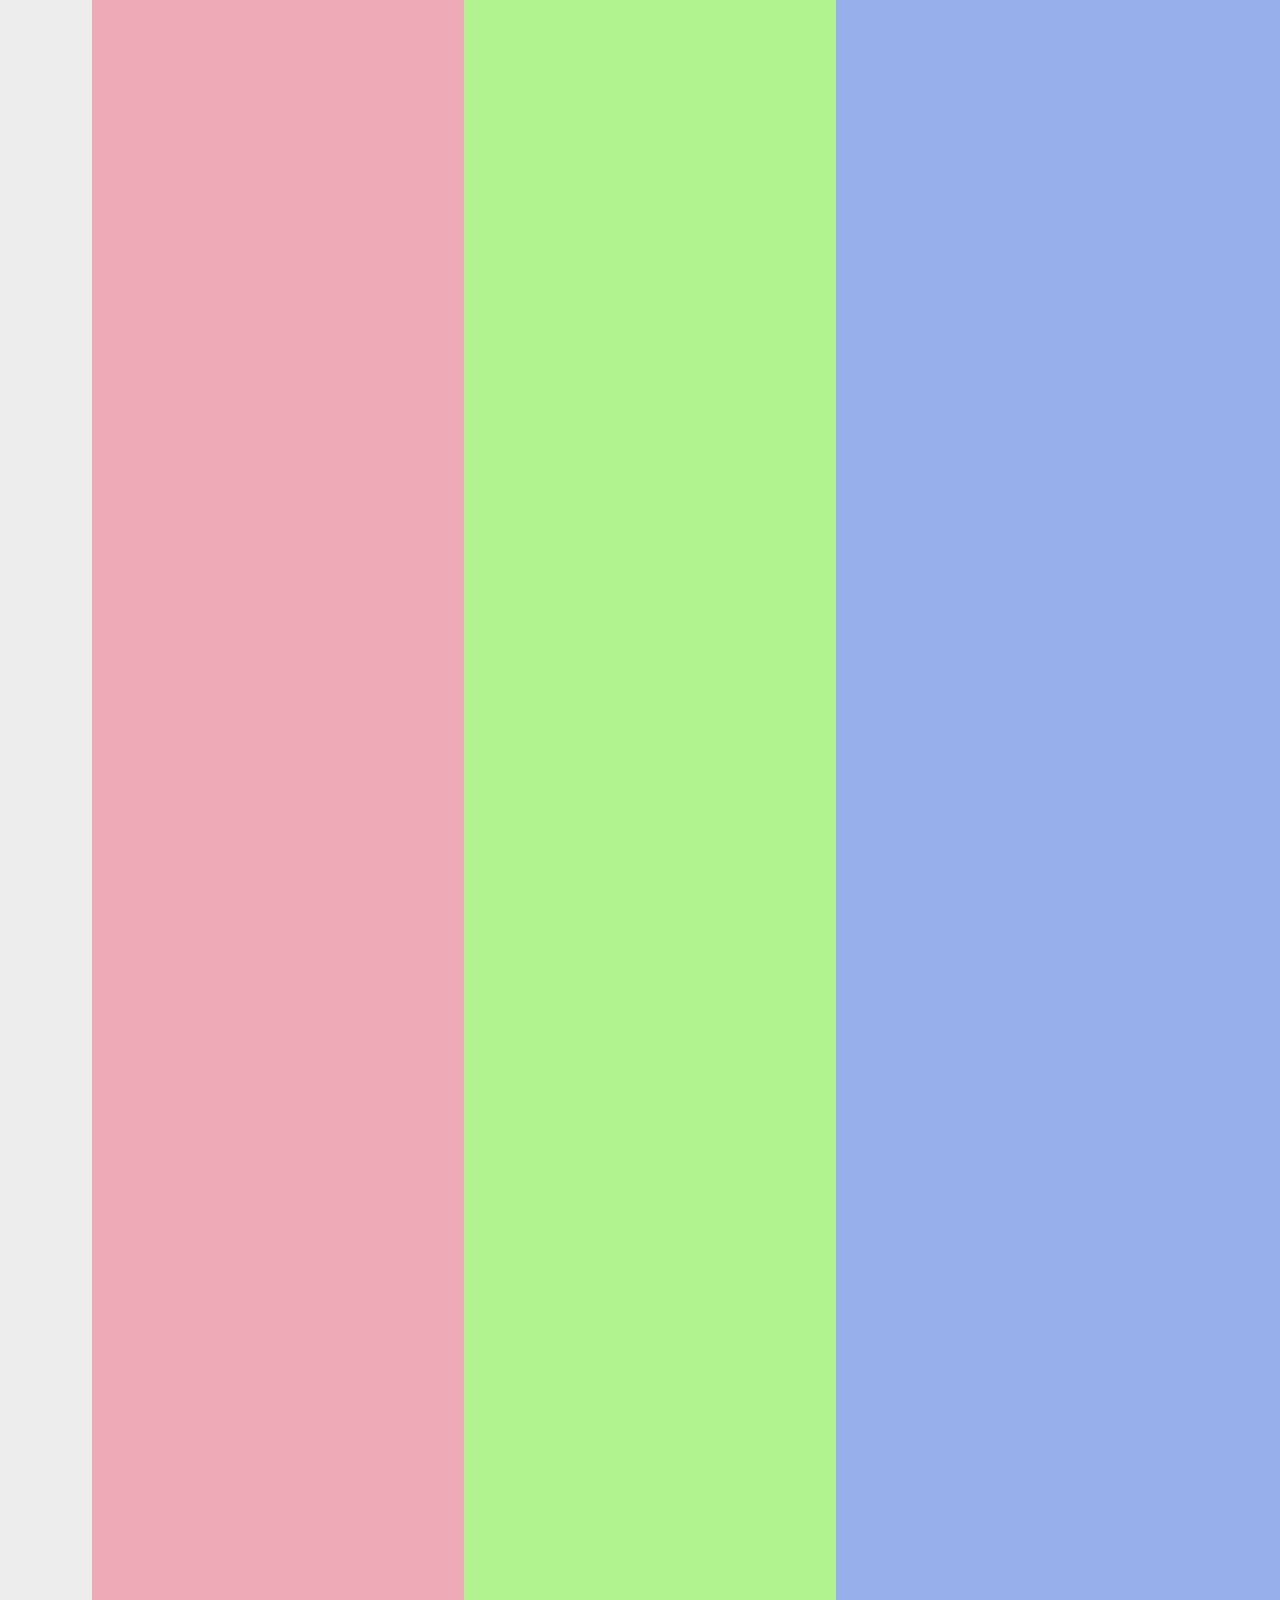
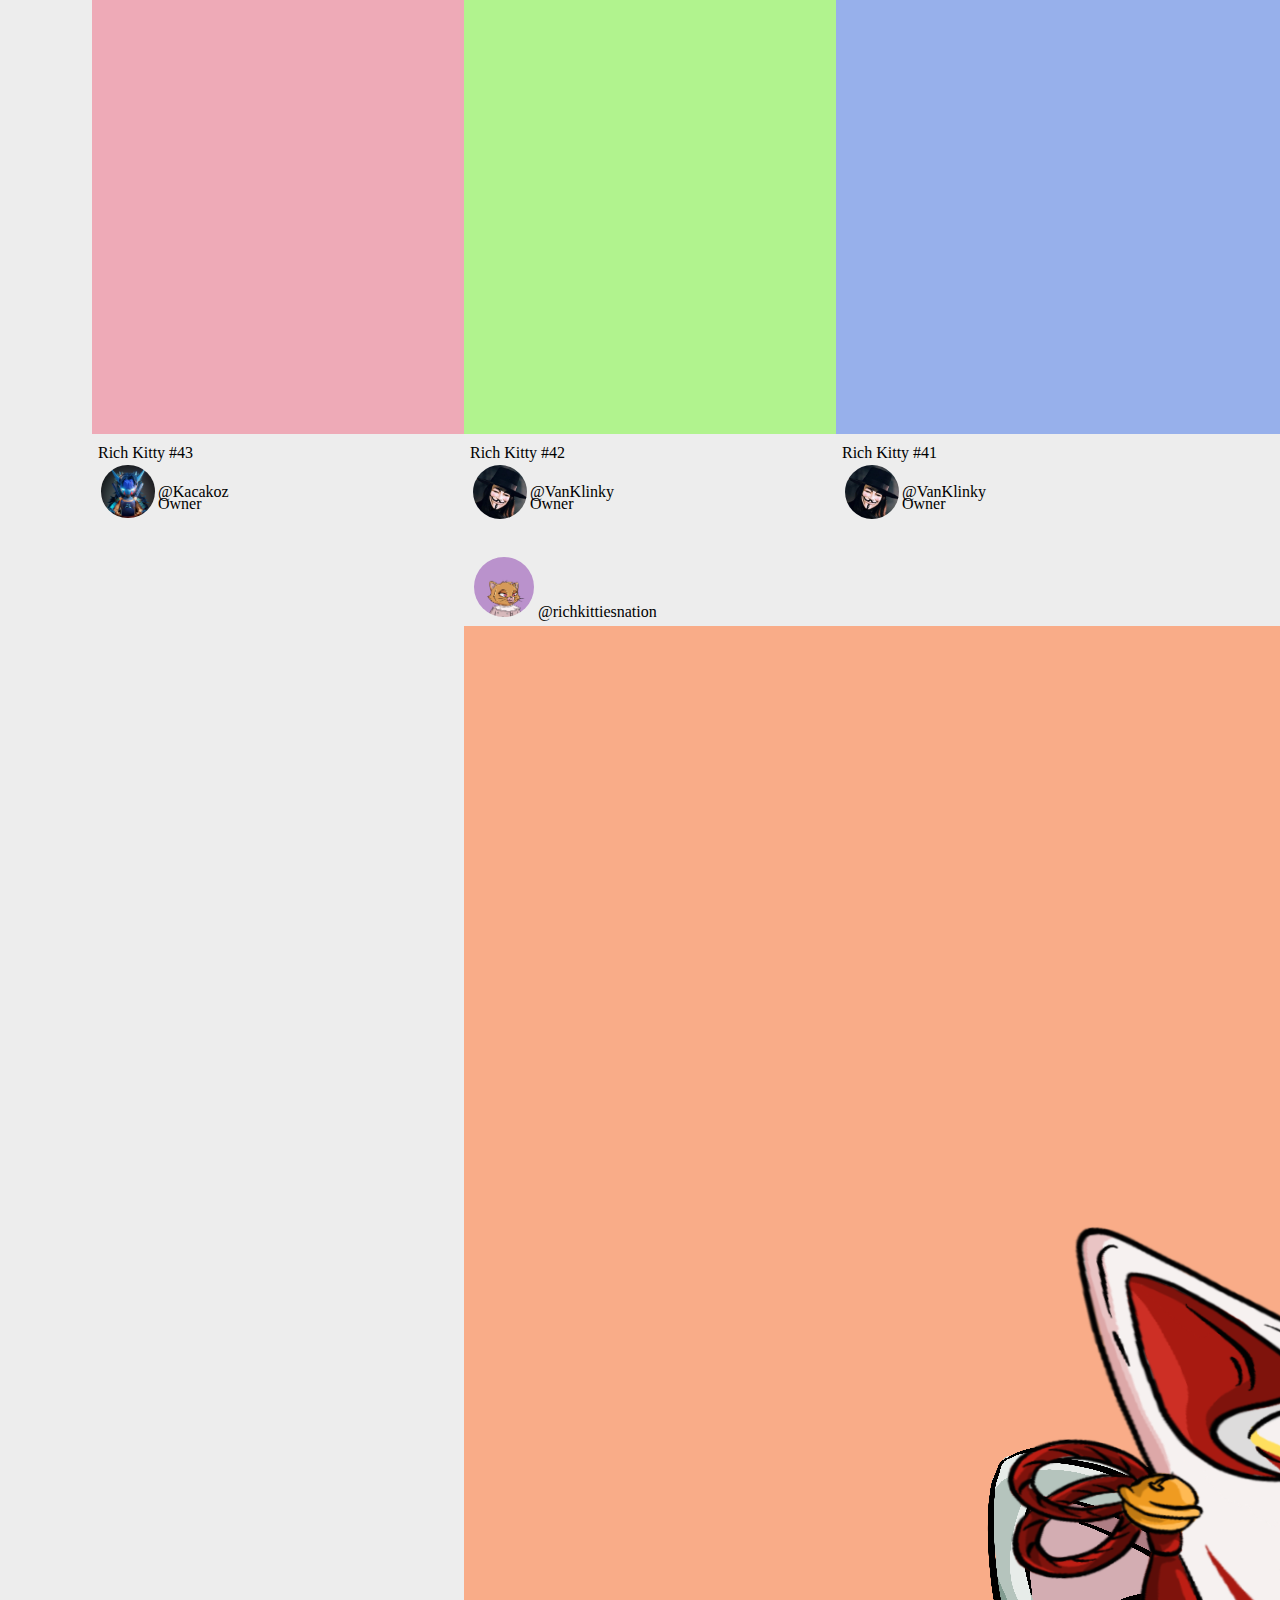
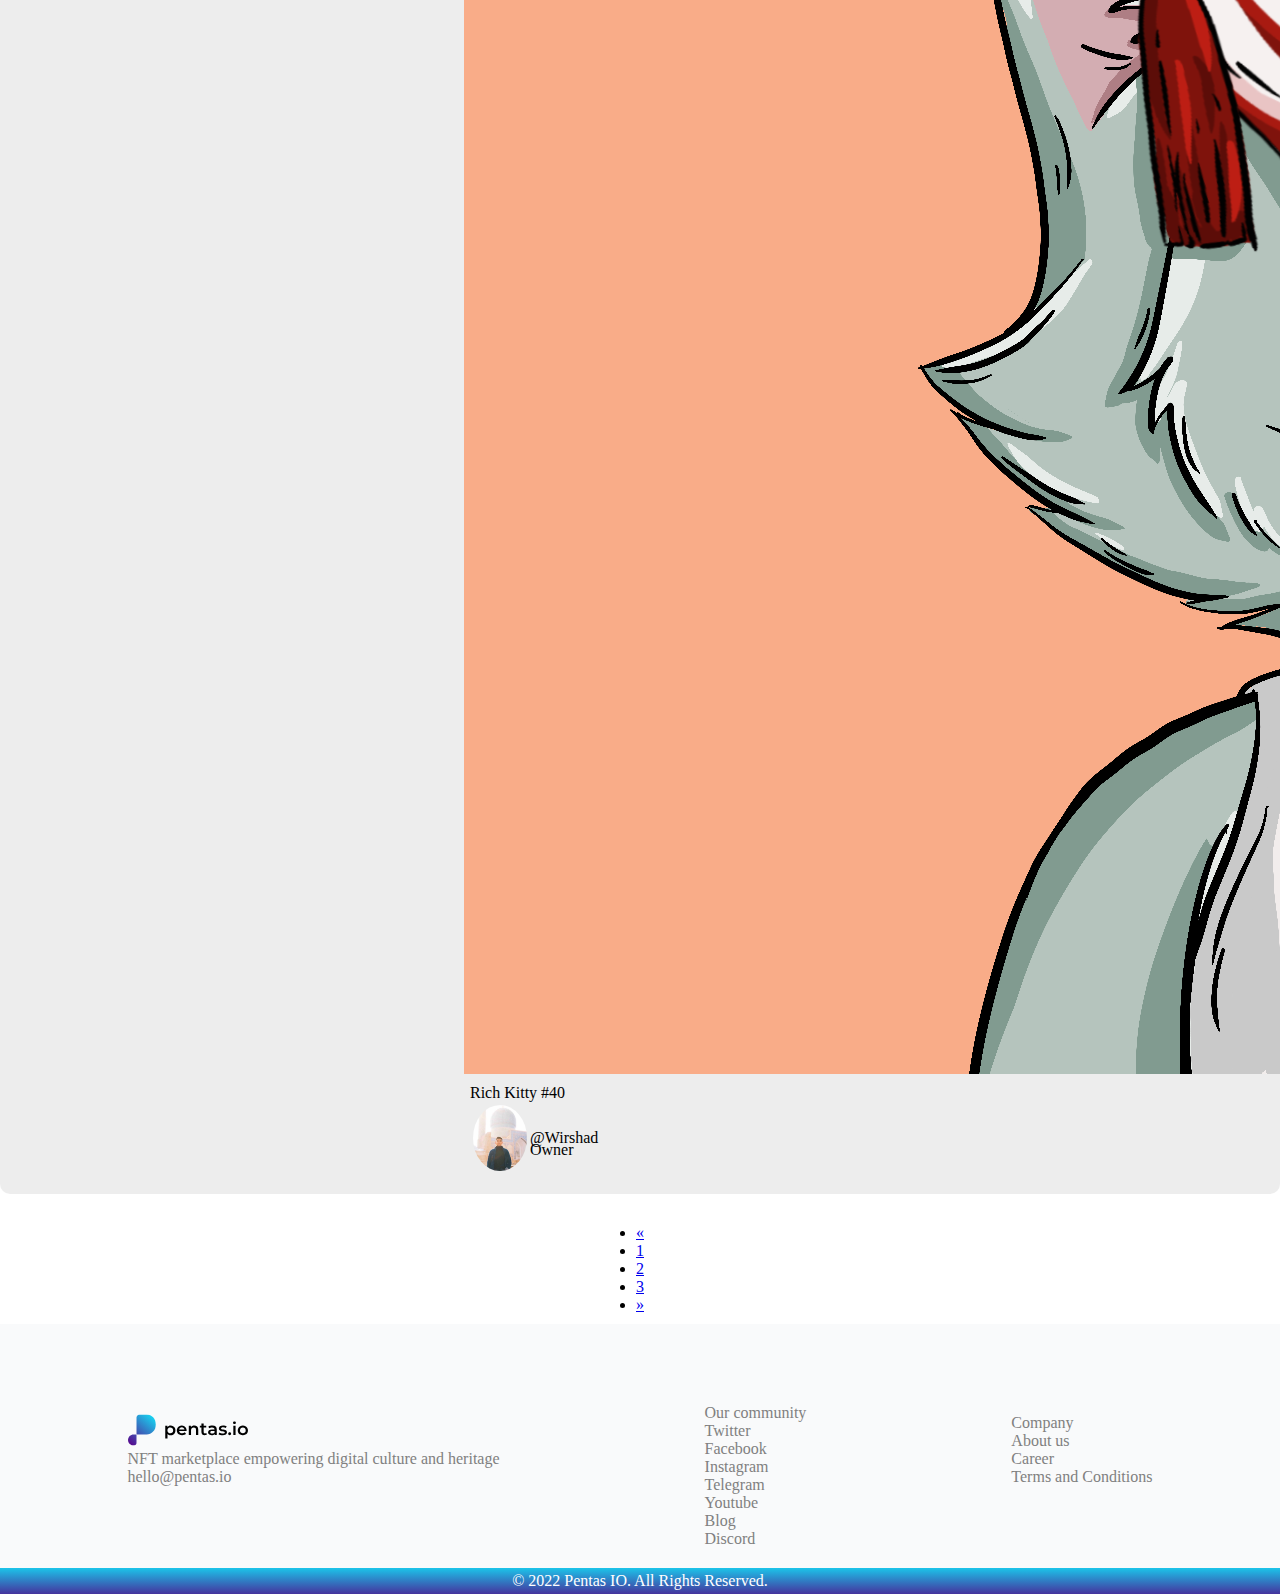
<file: frest.html>
<!DOCTYPE html>
<html lang="en">

<head>
    <meta charset="UTF-8">
    <meta http-equiv="X-UA-Compatible" content="IE=edge">
    <meta name="viewport" content="width=device-width, initial-scale=1.0">
    <title>Pentas.io</title>
    <link rel="stylesheet" href="style.css">
    <link rel="stylesheet" href="https://cdn.jsdelivr.net/npm/bootstrap@4.6.1/dist/css/bootstrap.min.css"
        integrity="sha384-zCbKRCUGaJDkqS1kPbPd7TveP5iyJE0EjAuZQTgFLD2ylzuqKfdKlfG/eSrtxUkn" crossorigin="anonymous">

    <link rel="stylesheet" href="https://cdnjs.cloudflare.com/ajax/libs/font-awesome/6.1.1/css/all.min.css"
        integrity="sha512-KfkfwYDsLkIlwQp6LFnl8zNdLGxu9YAA1QvwINks4PhcElQSvqcyVLLD9aMhXd13uQjoXtEKNosOWaZqXgel0g=="
        crossorigin="anonymous" referrerpolicy="no-referrer" />
</head>

<body>

    
    <nav class="navbar navbar-expand-lg navbar-light bg-light sticky-top">
        <a class="navbar-brand" href="#"> <img src="./images/pentas-logo-text.svg" width="120px" alt=""> </a>
        <button class="navbar-toggler" type="button" data-toggle="collapse" data-target="#navbarTogglerDemo02"
            aria-controls="navbarTogglerDemo02" aria-expanded="false" aria-label="Toggle navigation">
            <span class="navbar-toggler-icon"></span>
        </button>

        <div class="collapse navbar-collapse" id="navbarTogglerDemo02">
            <ul class="navbar-nav mr-auto mt-2 mt-lg-0">
                <li class="nav-item active">
                    <a class="nav-link" href="#">Explore&nbsp;<i class="fa-solid fa-angle-down"></i><span
                            class="sr-only">(current)</span></a>
                </li>
                <li class="nav-item">
                    <a class="nav-link" href="#"> Stats &nbsp;<i class="fa-solid fa-angle-down"></i></a>
                </li>

            </ul>

            <div class="walltetButton">
                <img src="./images/metamask.svg" alt="">


                <h5>Connect wallet</h5>
            </div>
        </div>
    </nav>




    <div class="">
    <div class="Content  ">

    
    <div id="tooggleON" class="Dashboard   ">
        <div onclick="Toogle()" class="toggleImg">
            <i  class="fa-solid fa-arrow-right-to-bracket" id="aroow"></i>
            <!-- <img width="70px" onclick="Toogle()" src="./images/right arrow.png.crdownload" alt=""> -->
        </div>

        <br>
        <br>
            <br>
            <div class="kittyImg">
                <img src="./images/Rich-Kitty-2.png" width="290px" alt="">
            </div>
            <br>
            <div class="kittyContent">
                <h2>Rich Kitties Nation</h2>
                <p>@richkittiesnation</p>
                <p>0xb37A...2A7D</p>
            </div>
            
            <br>
            
            <div class="bio">
                <h5>Bio:</h5>
                <p>Kitties from Rich Cats Nation</p>
                <p><i class="fa-solid fa-globe"></i> https://richcatsnation.com/claimkitty</p>
                <p><i class="fa-brands fa-twitter"></i> @richkitties</p>
                
            </div>
            
            
        </div>
        <div class="cardcontainer  ">
            
            <img width="100%" height="300px" style="object-fit: cover;" src="./images/kittiesbanner.jfif" alt="">

            <div class="cardSection">
                <br>
                <br>
                <h1>Rich Kitties Collection</h1>
                <br>

                <div class="cards ">
                    <div class="card " style="width: 22rem;">
                        <!-- <img src="./images/524A1060-2623-4326-80A3-1B01D5940942.jpeg" class="card-img-top" alt="..."> -->
                        <div class="header">
                            <div class="cardheaderContent">
                                <img width="60px" src="./images/Rich-Kitty-2.png" alt="">
                                <span>@richkittiesnation</span>
                            </div>
                            <div class="heartICon">
                                <i class="fa-solid fa-heart"></i>
                            </div>
                        </div>

                        <img src="./images/Rich_Kitty_39.png" alt="">
                        <div class="card-body">

                            <p>Rich Kitty #39</p>
                            <div class="cardfooter">
                                <div class="cardfooterimg">
                                    <img width="60px" src="./images/39.png" alt="">
                                </div>
                                <div class="footerContent">
                                    <p> @ArtbyNyei </p>
                                    <p>Owner</p>
                                </div>
                            </div>
                        </div>
                    </div>


                    <div class="card " style="width: 22rem;">
                        <!-- <img src="./images/524A1060-2623-4326-80A3-1B01D5940942.jpeg" class="card-img-top" alt="..."> -->
                        <div class="header">
                            <div class="cardheaderContent">
                                <img width="60px" src="./images/Rich-Kitty-2.png" alt="">
                                <span>@richkittiesnation</span>
                            </div>
                            <div class="heartICon">
                                <i class="fa-solid fa-heart"></i>
                            </div>
                        </div>

                        <img src="./images/Rich_Kitty_51 (1).png" alt="">
                        <div class="card-body">

                            <p>Rich Kitty #51</p>
                            <div class="cardfooter">
                                <div class="cardfooterimg">
                                    <img width="60px" src="./images/524A1060-2623-4326-80A3-1B01D5940942.jpeg" alt="">
                                </div>
                                <div class="footerContent">
                                    <p> @ORCINUSORCA</p>
                                    <p>Owner</p>
                                </div>
                            </div>
                        </div>
                    </div>
                    <div class="card " style="width: 22rem;">
                        <!-- <img src="./images/524A1060-2623-4326-80A3-1B01D5940942.jpeg" class="card-img-top" alt="..."> -->
                        <div class="header">
                            <div class="cardheaderContent">
                                <img width="60px" src="./images/Rich-Kitty-2.png" alt="">
                                <span>@richkittiesnation</span>
                            </div>
                            <div class="heartICon">
                                <i class="fa-solid fa-heart"></i>
                            </div>
                        </div>

                        <img src="./images/524A1060-2623-4326-80A3-1B01D5940942.jpeg" alt="">
                        <div class="card-body">

                            <p>Rich Kitty #50</p>
                            <div class="cardfooter">
                                <div class="cardfooterimg">
                                    <img width="60px" src="./images/Rich-Cat-191 (1).png" alt="">
                                </div>
                                <div class="footerContent">
                                    <p> @nxzreee</p>
                                    <p>Owner</p>
                                </div>
                            </div>
                        </div>
                    </div>
                    <div class="card " style="width: 22rem;">
                        <!-- <img src="./images/524A1060-2623-4326-80A3-1B01D5940942.jpeg" class="card-img-top" alt="..."> -->
                        <div class="header">
                            <div class="cardheaderContent">
                                <img width="60px" src="./images/Rich-Kitty-2.png" alt="">
                                <span>@richkittiesnation</span>
                            </div>
                            <div class="heartICon">
                                <i class="fa-solid fa-heart"></i>
                            </div>
                        </div>

                        <img src="./images/Rich_Kitty_48.png" alt="">
                        <div class="card-body">

                            <p>Rich Kitty #48</p>
                            <div class="cardfooter">
                                <div class="cardfooterimg">
                                    <img width="60px" src="./images/48.jpeg" alt="">
                                </div>
                                <div class="footerContent">
                                    <p>
                                        @MOONMAN</p>
                                    <p>Owner</p>
                                </div>
                            </div>
                        </div>
                    </div>
                </div>


                
                <div class="cards ">
                    <div class="card " style="width: 22rem;">
                        <!-- <img src="./images/524A1060-2623-4326-80A3-1B01D5940942.jpeg" class="card-img-top" alt="..."> -->
                        <div class="header">
                            <div class="cardheaderContent">
                                <img width="60px" src="./images/Rich-Kitty-2.png" alt="">
                                <span>@richkittiesnation</span>
                            </div>
                            <div class="heartICon">
                                <i class="fa-solid fa-heart"></i>
                            </div>
                        </div>

                        <img src="./images/Rich_Kitty_47.png" alt="">
                        <div class="card-body">

                            <p>Rich Kitty #47</p>
                            <div class="cardfooter">
                                <div class="cardfooterimg">
                                    <img width="60px" src="./images/Rich_Kitty_47.png" alt="">
                                </div>
                                <div class="footerContent">
                                    <p> @matsallehjon</p>
                                    <p>Owner</p>
                                </div>
                            </div>
                        </div>
                    </div>


                    <div class="card " style="width: 22rem;">
                        <!-- <img src="./images/524A1060-2623-4326-80A3-1B01D5940942.jpeg" class="card-img-top" alt="..."> -->
                        <div class="header">
                            <div class="cardheaderContent">
                                <img width="60px" src="./images/Rich-Kitty-2.png" alt="">
                                <span>@richkittiesnation</span>
                            </div>
                            <div class="heartICon">
                                <i class="fa-solid fa-heart"></i>
                            </div>
                        </div>

                        <img src="./images/Rich_Kitty_46.png" alt="">
                        <div class="card-body">

                            <p>Rich Kitty #46</p>
                            <div class="cardfooter">
                                <div class="cardfooterimg">
                                    <img width="60px" src="./images/46.jpg" alt="">
                                </div>
                                <div class="footerContent">
                                    <p> @boing_</p>
                                    <p>Owner</p>
                                </div>
                            </div>
                        </div>
                    </div>
                    <div class="card " style="width: 22rem;">
                        <!-- <img src="./images/524A1060-2623-4326-80A3-1B01D5940942.jpeg" class="card-img-top" alt="..."> -->
                        <div class="header">
                            <div class="cardheaderContent">
                                <img width="60px" src="./images/Rich-Kitty-2.png" alt="">
                                <span>@richkittiesnation</span>
                            </div>
                            <div class="heartICon">
                                <i class="fa-solid fa-heart"></i>
                            </div>
                        </div>

                        <img src="./images/Rich_Kitty_45.png" alt="">
                        <div class="card-body">

                            <p>Rich Kitty #45</p>
                            <div class="cardfooter">
                                <div class="cardfooterimg">
                                    <img width="60px" src="./images/Rich_Kitty_45.png" alt="">
                                </div>
                                <div class="footerContent">
                                    <p> @dj_galleryz</p>
                                    <p>Owner</p>
                                </div>
                            </div>
                        </div>
                    </div>
                    <div class="card " style="width: 22rem;">
                        <!-- <img src="./images/524A1060-2623-4326-80A3-1B01D5940942.jpeg" class="card-img-top" alt="..."> -->
                        <div class="header">
                            <div class="cardheaderContent">
                                <img width="60px" src="./images/Rich-Kitty-2.png" alt="">
                                <span>@richkittiesnation</span>
                            </div>
                            <div class="heartICon">
                                <i class="fa-solid fa-heart"></i>
                            </div>
                        </div>

                        <img src="./images/Rich_Kitty_44.png" alt="">
                        <div class="card-body">

                            <p>Rich Kitty #44</p>
                            <div class="cardfooter">
                                <div class="cardfooterimg">
                                    <img width="60px" src="./images/234.jpg" alt="">
                                </div>
                                <div class="footerContent">
                                    <p>
                                        @limauarts</p>
                                    <p>Owner</p>
                                </div>
                            </div>
                        </div>
                    </div>
                </div>
                
                <div class="cards ">
                    <div class="card " style="width: 22rem;">
                        <!-- <img src="./images/524A1060-2623-4326-80A3-1B01D5940942.jpeg" class="card-img-top" alt="..."> -->
                        <div class="header">
                            <div class="cardheaderContent">
                                <img width="60px" src="./images/Rich-Kitty-2.png" alt="">
                                <span>@richkittiesnation</span>
                            </div>
                            <div class="heartICon">
                                <i class="fa-solid fa-heart"></i>
                            </div>
                        </div>

                        <img src="./images/Rich_Kitty_43.png" alt="">
                        <div class="card-body">

                            <p>Rich Kitty #43</p>
                            <div class="cardfooter">
                                <div class="cardfooterimg">
                                    <img width="60px" src="./images/43.jpg" alt="">
                                </div>
                                <div class="footerContent">
                                    <p>@Kacakoz</p>
                                    <p>Owner</p>
                                </div>
                            </div>
                        </div>
                    </div>


                    <div class="card " style="width: 22rem;">
                        <!-- <img src="./images/524A1060-2623-4326-80A3-1B01D5940942.jpeg" class="card-img-top" alt="..."> -->
                        <div class="header">
                            <div class="cardheaderContent">
                                <img width="60px" src="./images/Rich-Kitty-2.png" alt="">
                                <span>@richkittiesnation</span>
                            </div>
                            <div class="heartICon">
                                <i class="fa-solid fa-heart"></i>
                            </div>
                        </div>

                        <img src="./images/Rich_Kitty_42.png" alt="">
                        <div class="card-body">

                            <p>Rich Kitty #42</p>
                            <div class="cardfooter">
                                <div class="cardfooterimg">
                                    <img width="60px" src="./images/42.jpg" alt="">
                                </div>
                                <div class="footerContent">
                                    <p>@VanKlinky</p>
                                    <p>Owner</p>
                                </div>
                            </div>
                        </div>
                    </div>
                    <div class="card " style="width: 22rem;">
                        <!-- <img src="./images/524A1060-2623-4326-80A3-1B01D5940942.jpeg" class="card-img-top" alt="..."> -->
                        <div class="header">
                            <div class="cardheaderContent">
                                <img width="60px" src="./images/Rich-Kitty-2.png" alt="">
                                <span>@richkittiesnation</span>
                            </div>
                            <div class="heartICon">
                                <i class="fa-solid fa-heart"></i>
                            </div>
                        </div>

                        <img src="./images/Rich_Kitty_41.png" alt="">
                        <div class="card-body">

                            <p>Rich Kitty #41</p>
                            <div class="cardfooter">
                                <div class="cardfooterimg">
                                    <img width="60px" src="./images/41.jpg" alt="">
                                </div>
                                <div class="footerContent">
                                    <p>@VanKlinky</p>
                                    <p>Owner</p>
                                </div>
                            </div>
                        </div>
                    </div>
                    <div class="card " style="width: 22rem;">
                        <!-- <img src="./images/524A1060-2623-4326-80A3-1B01D5940942.jpeg" class="card-img-top" alt="..."> -->
                        <div class="header">
                            <div class="cardheaderContent">
                                <img width="60px" src="./images/Rich-Kitty-2.png" alt="">
                                <span>@richkittiesnation</span>
                            </div>
                            <div class="heartICon">
                                <i class="fa-solid fa-heart"></i>
                            </div>
                        </div>

                        <img src="./images/Rich_Kitty_40.png" alt="">
                        <div class="card-body">

                            <p>Rich Kitty #40</p>
                            <div class="cardfooter">
                                <div class="cardfooterimg">
                                    <img width="60px" src="./images/40.jpg" alt="">
                                </div>
                                <div class="footerContent">
                                    <p> @Wirshad</p>
                                    <p>Owner</p>
                                </div>
                            </div>
                        </div>
                    </div>
                    <br>
                    <br>
                    <br>
                    
                </div>
            </div>

        </div>

        
    </div>
 
    
</div>  
            <!-- //Pagination -->
                    
            <div class="page">
                    
            <nav aria-label="Page navigation example ">
                <ul class="pagination">
                  <li class="page-item">
                    <a class="page-link" href="#" aria-label="Previous">
                      <span aria-hidden="true">&laquo;</span>
                    </a>
                  </li>
                  <li class="page-item"><a class="page-link" href="#">1</a></li>
                  <li class="page-item"><a class="page-link" href="#">2</a></li>
                  <li class="page-item"><a class="page-link" href="#">3</a></li>
                  <li class="page-item">
                    <a class="page-link" href="#" aria-label="Next">
                      <span aria-hidden="true">&raquo;</span>
                    </a>
                  </li>
                </ul>
              </nav>
            </div>

<div class="footerbg">

<div class="footer">
    

    <div class="footerlogo">
        <img src="./images/pentas-logo-text.svg" width="120px" alt="">

        <p>NFT marketplace empowering digital culture and heritage</p>
        <p>hello@pentas.io</p>


    </div>
    <div class="alllnks">
        <ul>
            <li>Our community</li>
            <li>Twitter</li>
            <li>Facebook</li>
            <li>Instagram</li>
            <li>Telegram</li>
            <li>Youtube</li>
            <li>Blog</li>
            <li>Discord</li>
        </ul>

    </div>

    <div class="footerLinks">

        <ul>
            <li>Company</li>
            <li>About us</li>
            <li>Career</li>
            <li>Terms and Conditions</li>
            
        </ul>
        
    </div>


</div>
</div>

<div class="copy">
    <p> &copy; 2022 Pentas IO. All Rights Reserved.</p>
</div>
</body>

<script src="https://cdn.jsdelivr.net/npm/jquery@3.5.1/dist/jquery.slim.min.js"
    integrity="sha384-DfXdz2htPH0lsSSs5nCTpuj/zy4C+OGpamoFVy38MVBnE+IbbVYUew+OrCXaRkfj"
    crossorigin="anonymous"></script>
<script src="https://cdn.jsdelivr.net/npm/popper.js@1.16.1/dist/umd/popper.min.js"
    integrity="sha384-9/reFTGAW83EW2RDu2S0VKaIzap3H66lZH81PoYlFhbGU+6BZp6G7niu735Sk7lN"
    crossorigin="anonymous"></script>
<script src="https://cdn.jsdelivr.net/npm/bootstrap@4.6.1/dist/js/bootstrap.min.js"
    integrity="sha384-VHvPCCyXqtD5DqJeNxl2dtTyhF78xXNXdkwX1CZeRusQfRKp+tA7hAShOK/B/fQ2"
    crossorigin="anonymous"></script>
<script src="app.js"></script>
</html>
</file>
<file: style.css>
*{
    margin: 0px ;
    padding: 0px;
    box-sizing: border-box;
}

.walltetButton{
    display: flex;
    justify-content: center;
    align-items: center;
    border: 2px solid lightgray;
    padding: 0px 8px ;
    border-radius: 10px;
}
.walltetButton img{
    padding: 10px;
}

.Dashboard{
    position: relative;
    position: fixed     ;
    top:70px ;
    z-index: 999;
    left:-380px ;
    transition: .3s;
    width: 380px;

    height: 93vh;

   
    /* display: none; */
    background: linear-gradient(#1CC4E9 ,#45339D);
}
.kittyImg{
    display: flex;
    justify-content: center;
}
.kittyImg img{
    border-radius: 50%;
    border: 10px solid rgb(211, 211, 211,0.5);
}
.kittyContent{
    text-align: center;
    color: white;
    line-height: 15px;
    border-bottom: 1px solid rgb(211, 211, 211 ,0.7);
    padding-bottom: 50px ;
    margin: 0px 40px;
}
.kittyContent h2{

    font-weight: bold;
}
.bio{
 padding-left: 40px;

 color: white;

}

.Content{
    
    position: relative;

}
.cardbg{
    width: 80%;
    height: 300px;

    /* background-color: #1CC4E9   ; */
    background-image: url(./images/kittiesbanner.jfif);
    background-position: center;
    background-size: cover;
    /* border: 1px solid black; */
}
.cardSection{
    text-align: center;
    
}
.cardSection h1{
    background: linear-gradient(#1CC4E9 ,#45339D);
    -webkit-background-clip: text;
    -webkit-text-fill-color: transparent;
    font-weight: bolder;
    font-size: 50px;

}
.header img{
    border-radius: 50%;
}
.header{
    /* border: 1px solid black; */
    display: flex;
    align-items: center;
    justify-content: space-between;
    padding: 5px 10px;
}
.cardfooter{
    display: flex;
    align-items: center;
    
}
.cardfooter p{
    margin-top: 7px;
}
.cardfooter img{
    padding: 3px;
}
.cardfooterimg img{
    border-radius: 50%;
}
.footerContent{
    line-height: 5px;
}
.card-body{
    padding:  6px !important;
}
.card-body p{
    text-align: start;

}
.cards{
    /* border: 1px solid black; */
    border-radius: 10px;
    background-color: rgb(211, 211, 211 ,0.4);

}
.cards{
    display: flex;
    justify-content:center;
    align-items: center;
    flex-wrap: wrap;
}
.card{
    margin: 10px;

    border-radius: 10px !important;
}

.toggleImg{
    border-radius: 50%;
    /* border: 1px solid red; */
    padding: 10px 12px;
    background: linear-gradient(#1CC4E9 ,#45339D);

    position: absolute;
    top: 0px;
    left: 100%;
    /* display: none; */
    margin: 6px 3px;
}

.fa-arrow-right-to-bracket{
    color: #fff;
}


@media (max-width: 991.98px) {

    .Dashboard{
        top: 60px !important;
    }

 }

 @media (max-width: 447.98px) { 

    
    .kittyImg img{
        width: 260px !important;
    }


  }
  .footerbg{

      background-color: #F9FAFB;
  }
  .footer{
      display: flex;
      justify-content: space-around;
      color: gray;
      padding: 20px;
      flex-wrap: wrap;
      padding-top: 80px;
  }
  .footer ul li{
      list-style: none;

  }
  .copy{
      text-align:center;

    background: linear-gradient(#1CC4E9 ,#45339D);

      color: #ffff;
      padding: 4px;



  }
  .page{
      display: flex;
      justify-content: center;
      padding: 10px;
      padding-top: 30px;
  }
  .footerlogo{
      padding: 10px;
  }
  .footerLinks{
      padding: 10px;
  }
</file>
